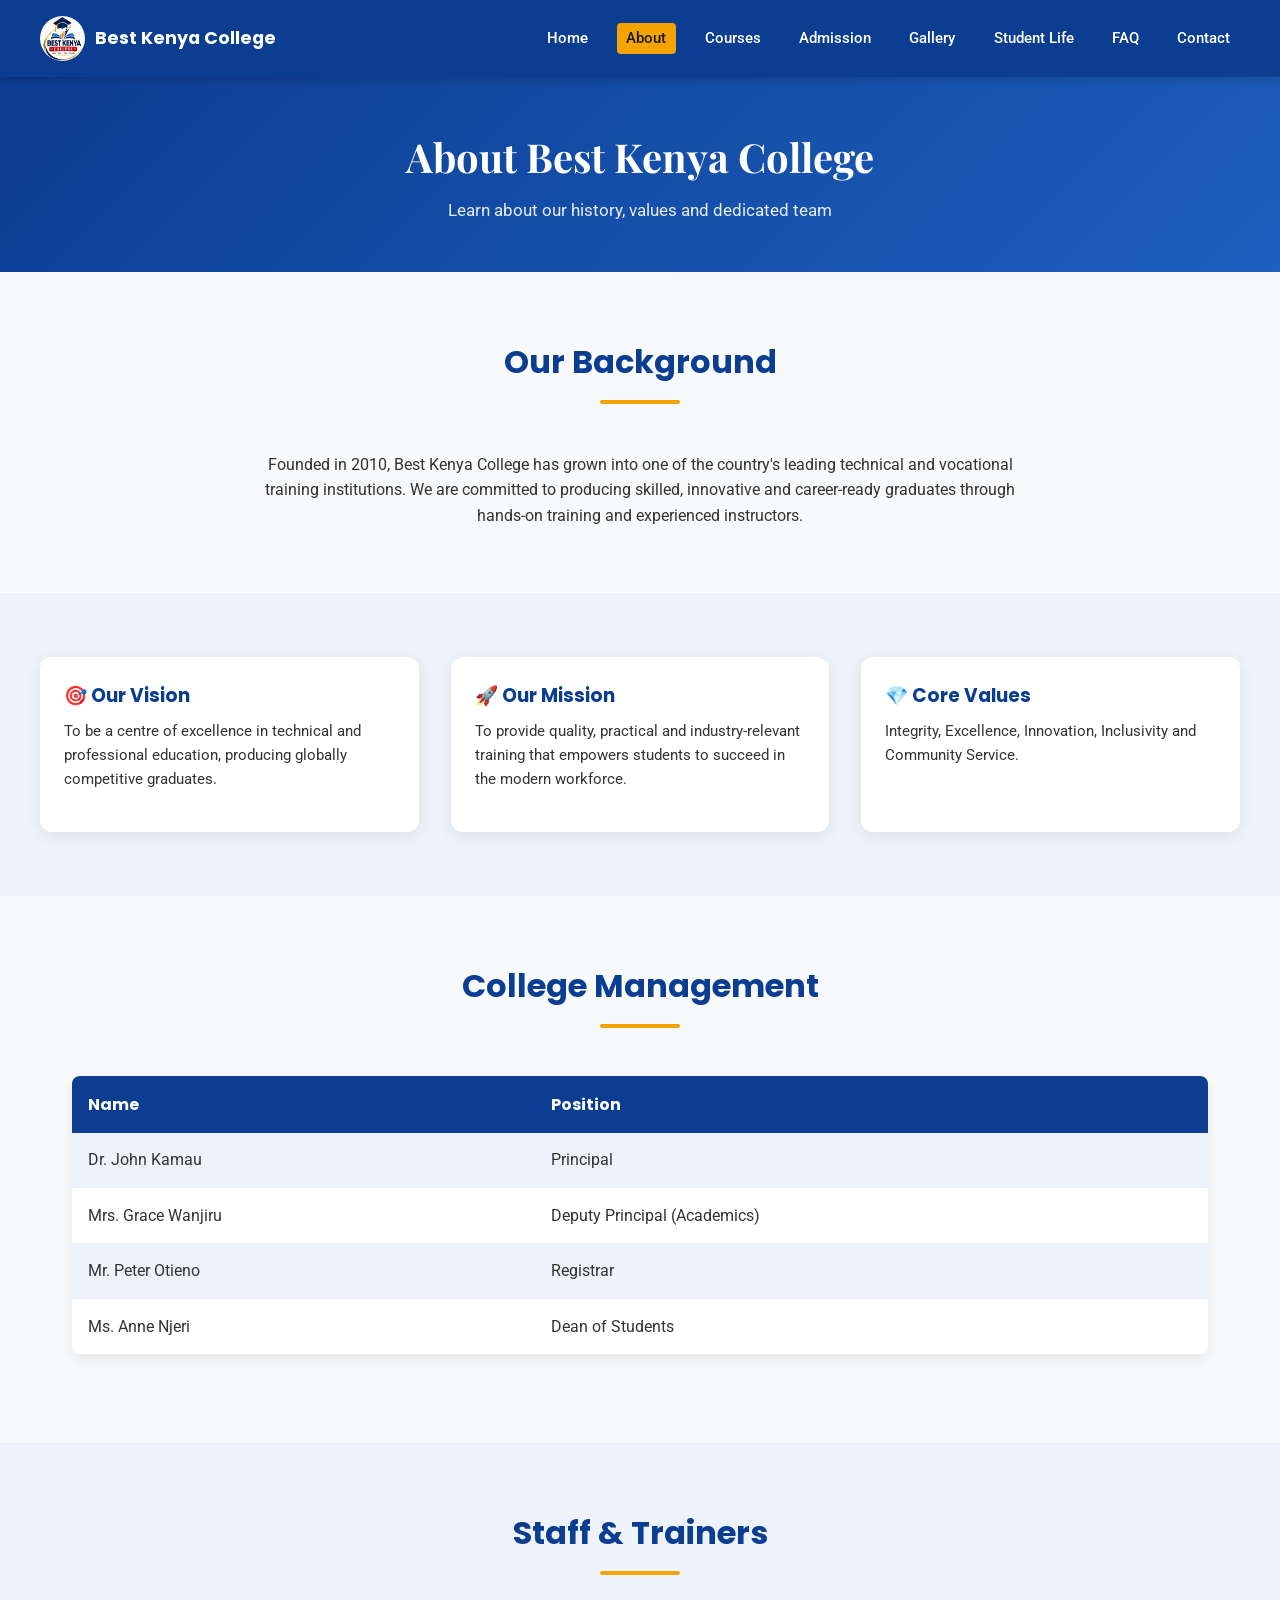
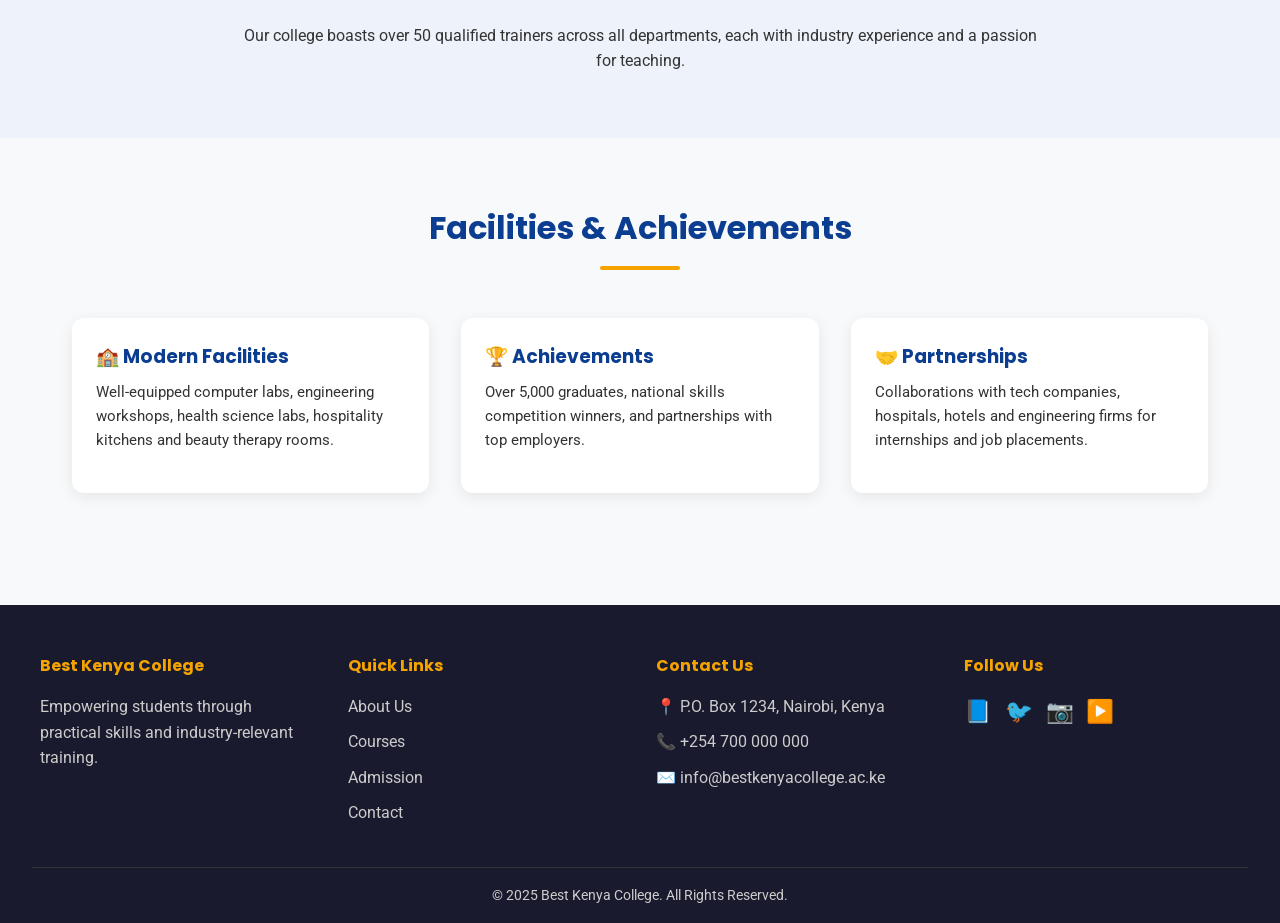
<file: about.html>
<!DOCTYPE html>
<html lang="en">
<head>
<meta charset="UTF-8">
<meta name="viewport" content="width=device-width, initial-scale=1.0">
<title>About Us | Best Kenya College</title>
<link rel="stylesheet" href="css/style.css">
</head>
<body>

<nav class="navbar">
  <div class="nav-container">
    <div class="logo"><img src="images/logo.png" alt="Logo"><span>Best Kenya College</span></div>
    <button class="hamburger">☰</button>
    <ul class="nav-links">
      <li><a href="index.html">Home</a></li>
      <li><a href="about.html" class="active">About</a></li>
      <li><a href="courses.html">Courses</a></li>
      <li><a href="admission.html">Admission</a></li>
      <li><a href="gallery.html">Gallery</a></li>
      <li><a href="student-life.html">Student Life</a></li>
      <li><a href="faq.html">FAQ</a></li>
      <li><a href="contact.html">Contact</a></li>
    </ul>
  </div>
</nav>

<header class="page-header">
  <h1>About Best Kenya College</h1>
  <p>Learn about our history, values and dedicated team</p>
</header>

<section class="section">
  <h2 class="section-title">Our Background</h2>
  <p style="max-width:800px;margin:0 auto;text-align:center;">Founded in 2010, Best Kenya College has grown into one of the country's leading technical and vocational training institutions. We are committed to producing skilled, innovative and career-ready graduates through hands-on training and experienced instructors.</p>
</section>

<section class="section" style="background:#eef3fb;max-width:none;">
  <div class="grid" style="max-width:1200px;margin:0 auto;">
    <div class="card"><div class="card-body"><h3>🎯 Our Vision</h3><p>To be a centre of excellence in technical and professional education, producing globally competitive graduates.</p></div></div>
    <div class="card"><div class="card-body"><h3>🚀 Our Mission</h3><p>To provide quality, practical and industry-relevant training that empowers students to succeed in the modern workforce.</p></div></div>
    <div class="card"><div class="card-body"><h3>💎 Core Values</h3><p>Integrity, Excellence, Innovation, Inclusivity and Community Service.</p></div></div>
  </div>
</section>

<section class="section">
  <h2 class="section-title">College Management</h2>
  <table>
    <tr><th>Name</th><th>Position</th></tr>
    <tr><td>Dr. John Kamau</td><td>Principal</td></tr>
    <tr><td>Mrs. Grace Wanjiru</td><td>Deputy Principal (Academics)</td></tr>
    <tr><td>Mr. Peter Otieno</td><td>Registrar</td></tr>
    <tr><td>Ms. Anne Njeri</td><td>Dean of Students</td></tr>
  </table>
</section>

<section class="section" style="background:#eef3fb;max-width:none;">
  <div style="max-width:1200px;margin:0 auto;">
    <h2 class="section-title">Staff & Trainers</h2>
    <p style="text-align:center;max-width:800px;margin:0 auto;">Our college boasts over 50 qualified trainers across all departments, each with industry experience and a passion for teaching.</p>
  </div>
</section>

<section class="section">
  <h2 class="section-title">Facilities & Achievements</h2>
  <div class="grid">
    <div class="card"><div class="card-body"><h3>🏫 Modern Facilities</h3><p>Well-equipped computer labs, engineering workshops, health science labs, hospitality kitchens and beauty therapy rooms.</p></div></div>
    <div class="card"><div class="card-body"><h3>🏆 Achievements</h3><p>Over 5,000 graduates, national skills competition winners, and partnerships with top employers.</p></div></div>
    <div class="card"><div class="card-body"><h3>🤝 Partnerships</h3><p>Collaborations with tech companies, hospitals, hotels and engineering firms for internships and job placements.</p></div></div>
  </div>
</section>

<footer>
  <div class="footer-grid">
    <div><h4>Best Kenya College</h4><p>Empowering students through practical skills and industry-relevant training.</p></div>
    <div><h4>Quick Links</h4><ul><li><a href="about.html">About Us</a></li><li><a href="courses.html">Courses</a></li><li><a href="admission.html">Admission</a></li><li><a href="contact.html">Contact</a></li></ul></div>
    <div><h4>Contact Us</h4><ul><li>📍 P.O. Box 1234, Nairobi, Kenya</li><li>📞 +254 700 000 000</li><li>✉️ info@bestkenyacollege.ac.ke</li></ul></div>
    <div><h4>Follow Us</h4><div class="social-links"><a href="https://facebook.com" target="_blank">📘</a><a href="https://twitter.com" target="_blank">🐦</a><a href="https://instagram.com" target="_blank">📷</a><a href="https://youtube.com" target="_blank">▶️</a></div></div>
  </div>
  <div class="footer-bottom">© 2025 Best Kenya College. All Rights Reserved.</div>
</footer>

<button id="backToTop">↑</button>
<script src="js/script.js"></script>
</body>
</html>
</file>
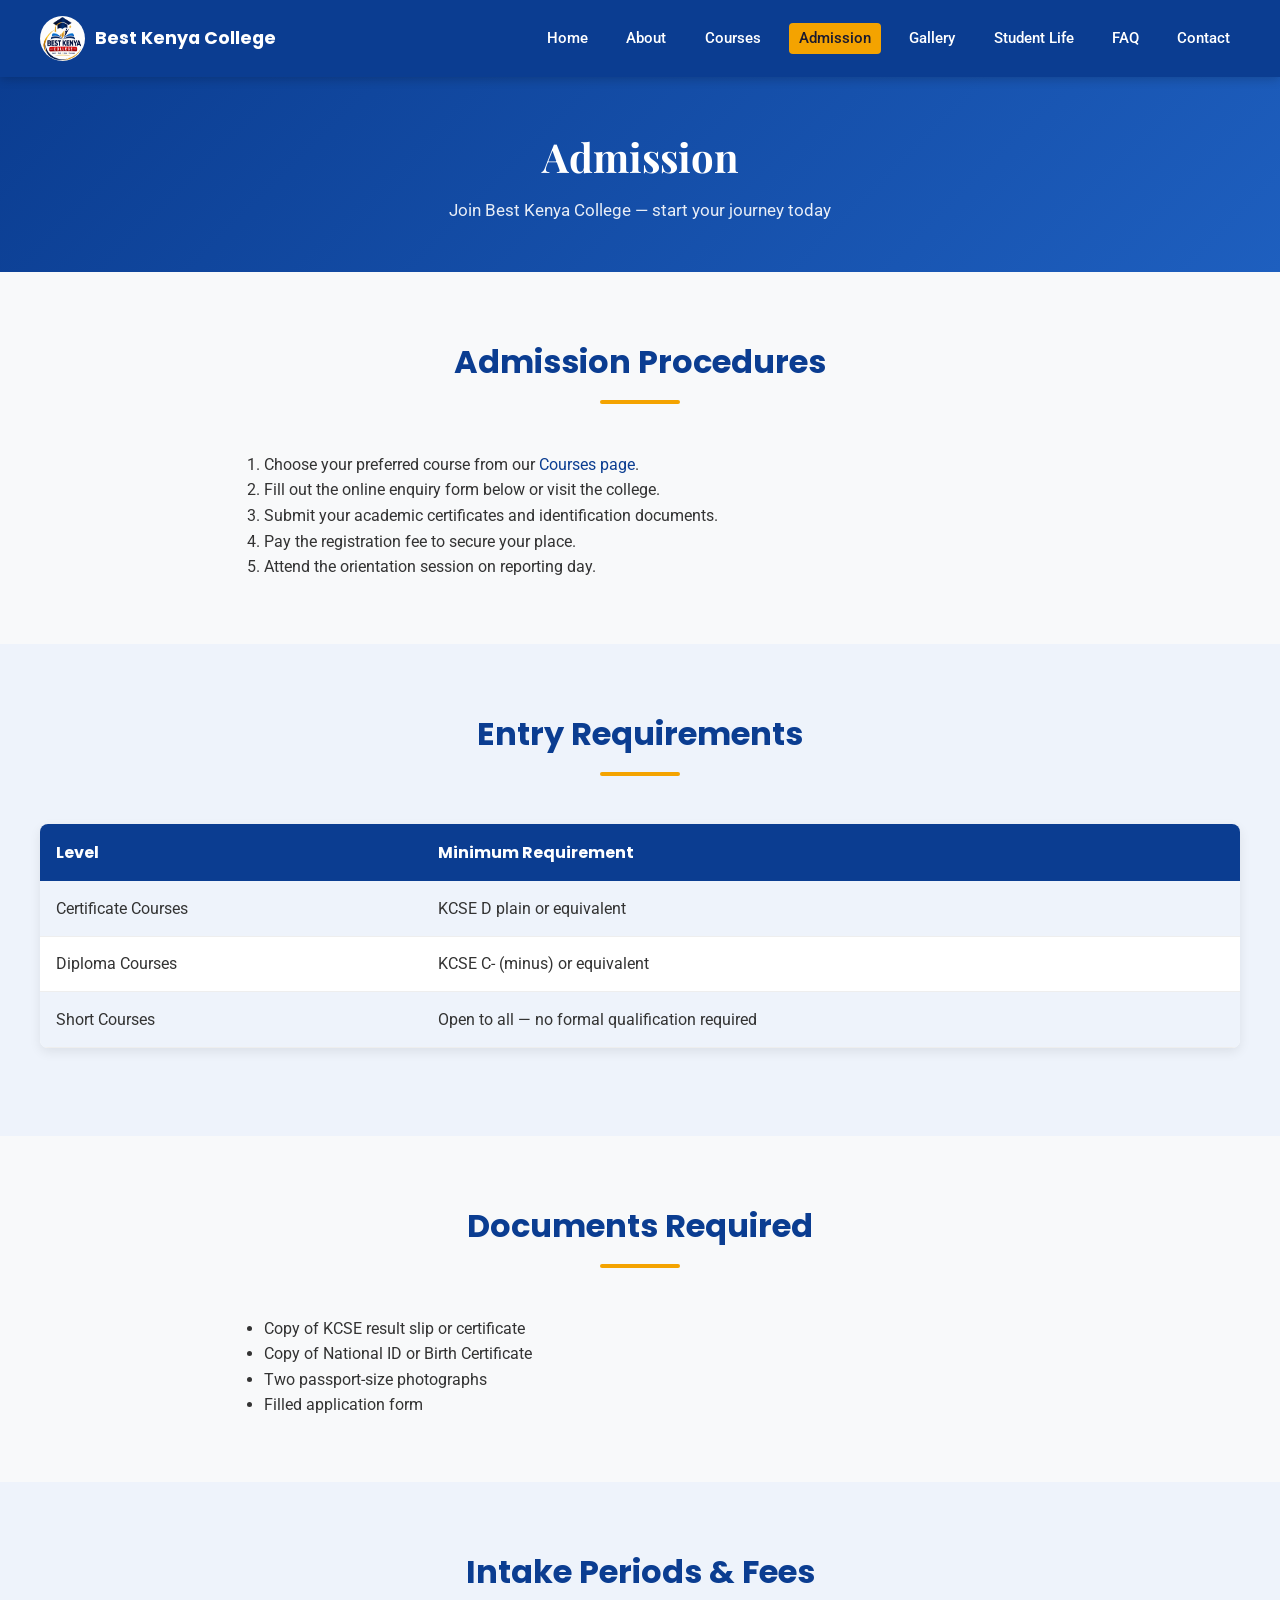
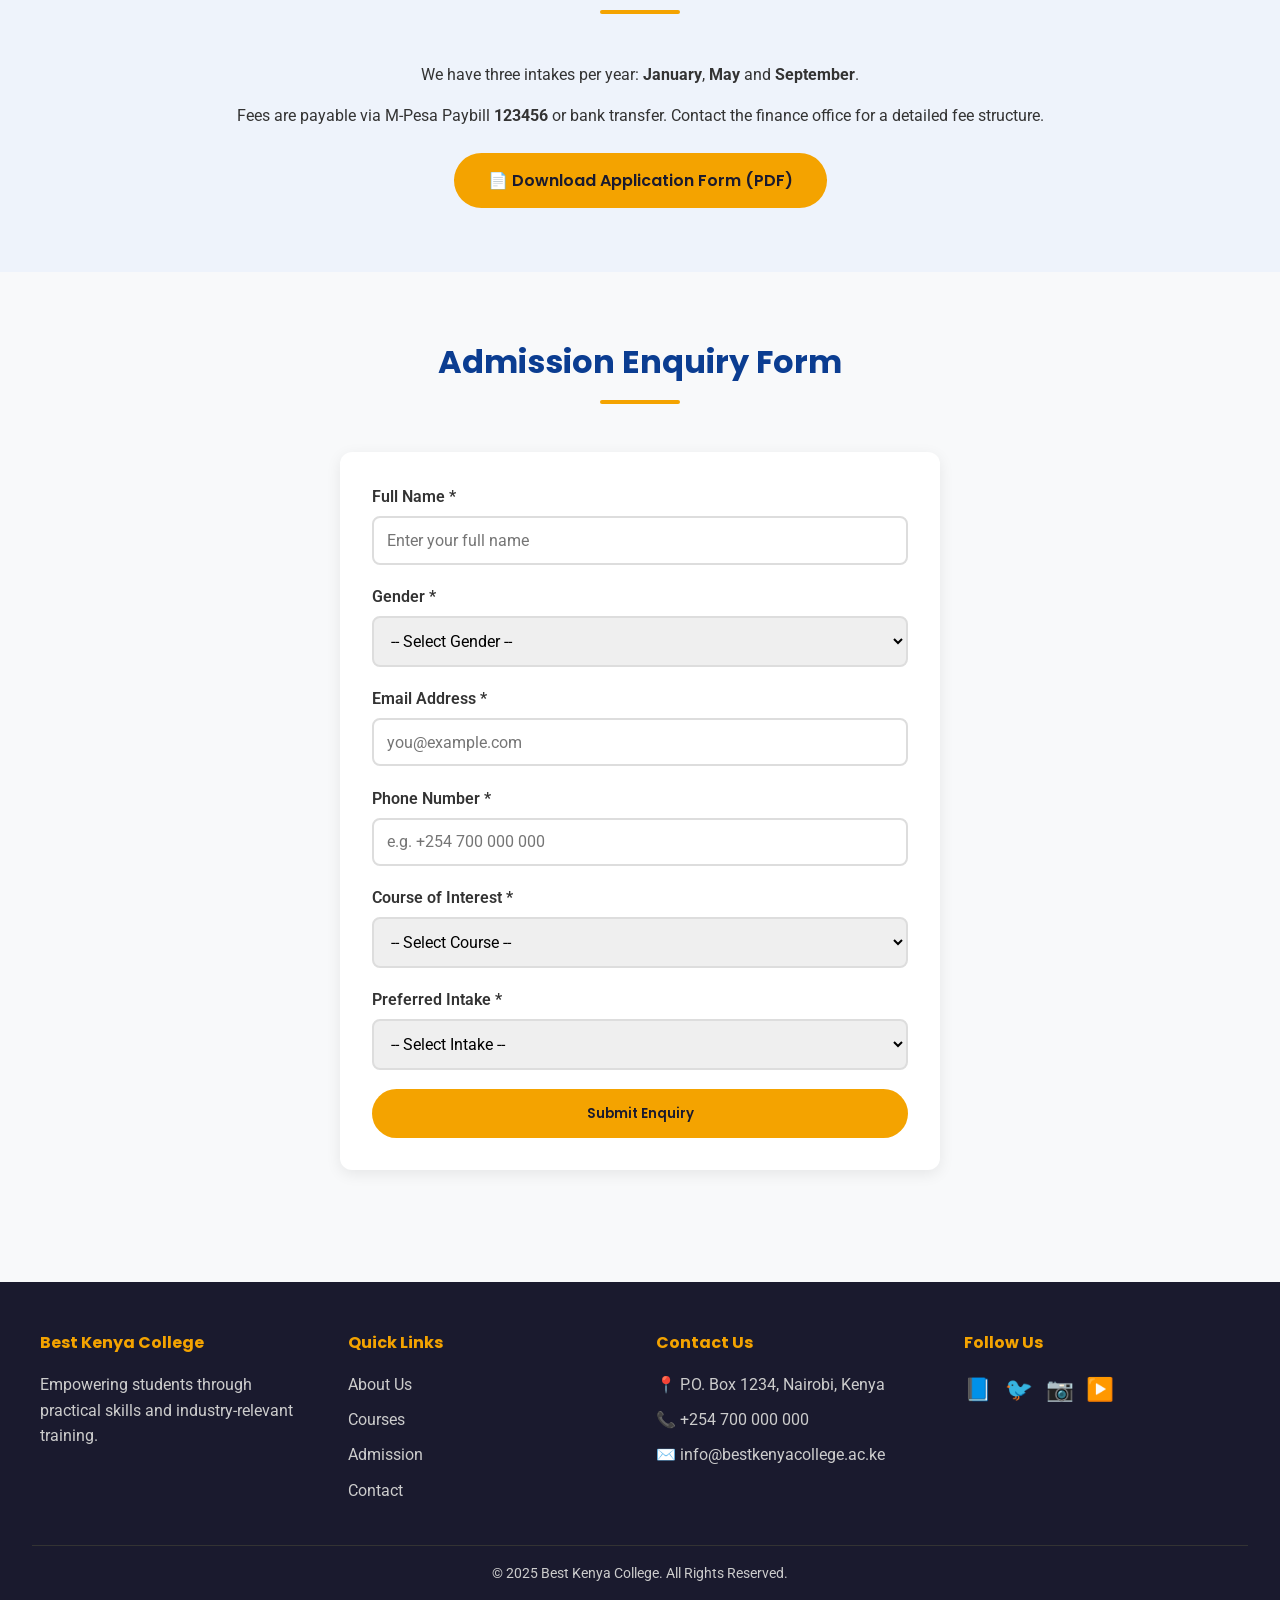
<file: admission.html>
<!DOCTYPE html>
<html lang="en">
<head>
<meta charset="UTF-8">
<meta name="viewport" content="width=device-width, initial-scale=1.0">
<title>Admission | Best Kenya College</title>
<link rel="stylesheet" href="css/style.css">
</head>
<body>

<nav class="navbar">
  <div class="nav-container">
    <div class="logo"><img src="images/logo.png" alt="Logo"><span>Best Kenya College</span></div>
    <button class="hamburger">☰</button>
    <ul class="nav-links">
      <li><a href="index.html">Home</a></li>
      <li><a href="about.html">About</a></li>
      <li><a href="courses.html">Courses</a></li>
      <li><a href="admission.html" class="active">Admission</a></li>
      <li><a href="gallery.html">Gallery</a></li>
      <li><a href="student-life.html">Student Life</a></li>
      <li><a href="faq.html">FAQ</a></li>
      <li><a href="contact.html">Contact</a></li>
    </ul>
  </div>
</nav>

<header class="page-header">
  <h1>Admission</h1>
  <p>Join Best Kenya College — start your journey today</p>
</header>

<section class="section">
  <h2 class="section-title">Admission Procedures</h2>
  <ol style="max-width:800px;margin:0 auto;padding-left:1.5rem;">
    <li>Choose your preferred course from our <a href="courses.html">Courses page</a>.</li>
    <li>Fill out the online enquiry form below or visit the college.</li>
    <li>Submit your academic certificates and identification documents.</li>
    <li>Pay the registration fee to secure your place.</li>
    <li>Attend the orientation session on reporting day.</li>
  </ol>
</section>

<section class="section" style="background:#eef3fb;max-width:none;">
  <div style="max-width:1200px;margin:0 auto;">
    <h2 class="section-title">Entry Requirements</h2>
    <table>
      <tr><th>Level</th><th>Minimum Requirement</th></tr>
      <tr><td>Certificate Courses</td><td>KCSE D plain or equivalent</td></tr>
      <tr><td>Diploma Courses</td><td>KCSE C- (minus) or equivalent</td></tr>
      <tr><td>Short Courses</td><td>Open to all — no formal qualification required</td></tr>
    </table>
  </div>
</section>

<section class="section">
  <h2 class="section-title">Documents Required</h2>
  <ul style="max-width:800px;margin:0 auto;padding-left:1.5rem;">
    <li>Copy of KCSE result slip or certificate</li>
    <li>Copy of National ID or Birth Certificate</li>
    <li>Two passport-size photographs</li>
    <li>Filled application form</li>
  </ul>
</section>

<section class="section" style="background:#eef3fb;max-width:none;">
  <div style="max-width:1200px;margin:0 auto;">
    <h2 class="section-title">Intake Periods & Fees</h2>
    <p style="text-align:center;">We have three intakes per year: <strong>January</strong>, <strong>May</strong> and <strong>September</strong>.</p>
    <p style="text-align:center;margin-top:1rem;">Fees are payable via M-Pesa Paybill <strong>123456</strong> or bank transfer. Contact the finance office for a detailed fee structure.</p>
    <div style="text-align:center;margin-top:1.5rem;">
      <a href="#" class="btn btn-primary">📄 Download Application Form (PDF)</a>
    </div>
  </div>
</section>

<section class="section">
  <h2 class="section-title">Admission Enquiry Form</h2>
  <div id="admissionMsg"></div>
  <form id="admissionForm" style="max-width:600px;margin:0 auto;background:#fff;padding:2rem;border-radius:12px;box-shadow:0 4px 15px rgba(0,0,0,0.08);">
    <div class="form-group">
      <label for="fullName">Full Name *</label>
      <input type="text" id="fullName" placeholder="Enter your full name">
    </div>
    <div class="form-group">
      <label for="gender">Gender *</label>
      <select id="gender">
        <option value="">-- Select Gender --</option>
        <option value="Male">Male</option>
        <option value="Female">Female</option>
        <option value="Other">Other</option>
      </select>
    </div>
    <div class="form-group">
      <label for="email">Email Address *</label>
      <input type="email" id="email" placeholder="you@example.com">
    </div>
    <div class="form-group">
      <label for="phone">Phone Number *</label>
      <input type="tel" id="phone" placeholder="e.g. +254 700 000 000">
    </div>
    <div class="form-group">
      <label for="course">Course of Interest *</label>
      <select id="course">
        <option value="">-- Select Course --</option>
        <option>ICT Courses</option>
        <option>Health Sciences</option>
        <option>Engineering</option>
        <option>Hospitality</option>
        <option>Barista & Baking</option>
        <option>Cosmetology</option>
      </select>
    </div>
    <div class="form-group">
      <label for="intake">Preferred Intake *</label>
      <select id="intake">
        <option value="">-- Select Intake --</option>
        <option>January 2025</option>
        <option>May 2025</option>
        <option>September 2025</option>
      </select>
    </div>
    <button type="submit" class="btn btn-primary btn-block">Submit Enquiry</button>
  </form>
</section>

<footer>
  <div class="footer-grid">
    <div><h4>Best Kenya College</h4><p>Empowering students through practical skills and industry-relevant training.</p></div>
    <div><h4>Quick Links</h4><ul><li><a href="about.html">About Us</a></li><li><a href="courses.html">Courses</a></li><li><a href="admission.html">Admission</a></li><li><a href="contact.html">Contact</a></li></ul></div>
    <div><h4>Contact Us</h4><ul><li>📍 P.O. Box 1234, Nairobi, Kenya</li><li>📞 +254 700 000 000</li><li>✉️ info@bestkenyacollege.ac.ke</li></ul></div>
    <div><h4>Follow Us</h4><div class="social-links"><a href="https://facebook.com" target="_blank">📘</a><a href="https://twitter.com" target="_blank">🐦</a><a href="https://instagram.com" target="_blank">📷</a><a href="https://youtube.com" target="_blank">▶️</a></div></div>
  </div>
  <div class="footer-bottom">© 2025 Best Kenya College. All Rights Reserved.</div>
</footer>

<button id="backToTop">↑</button>
<script src="js/script.js"></script>
</body>
</html>
</file>
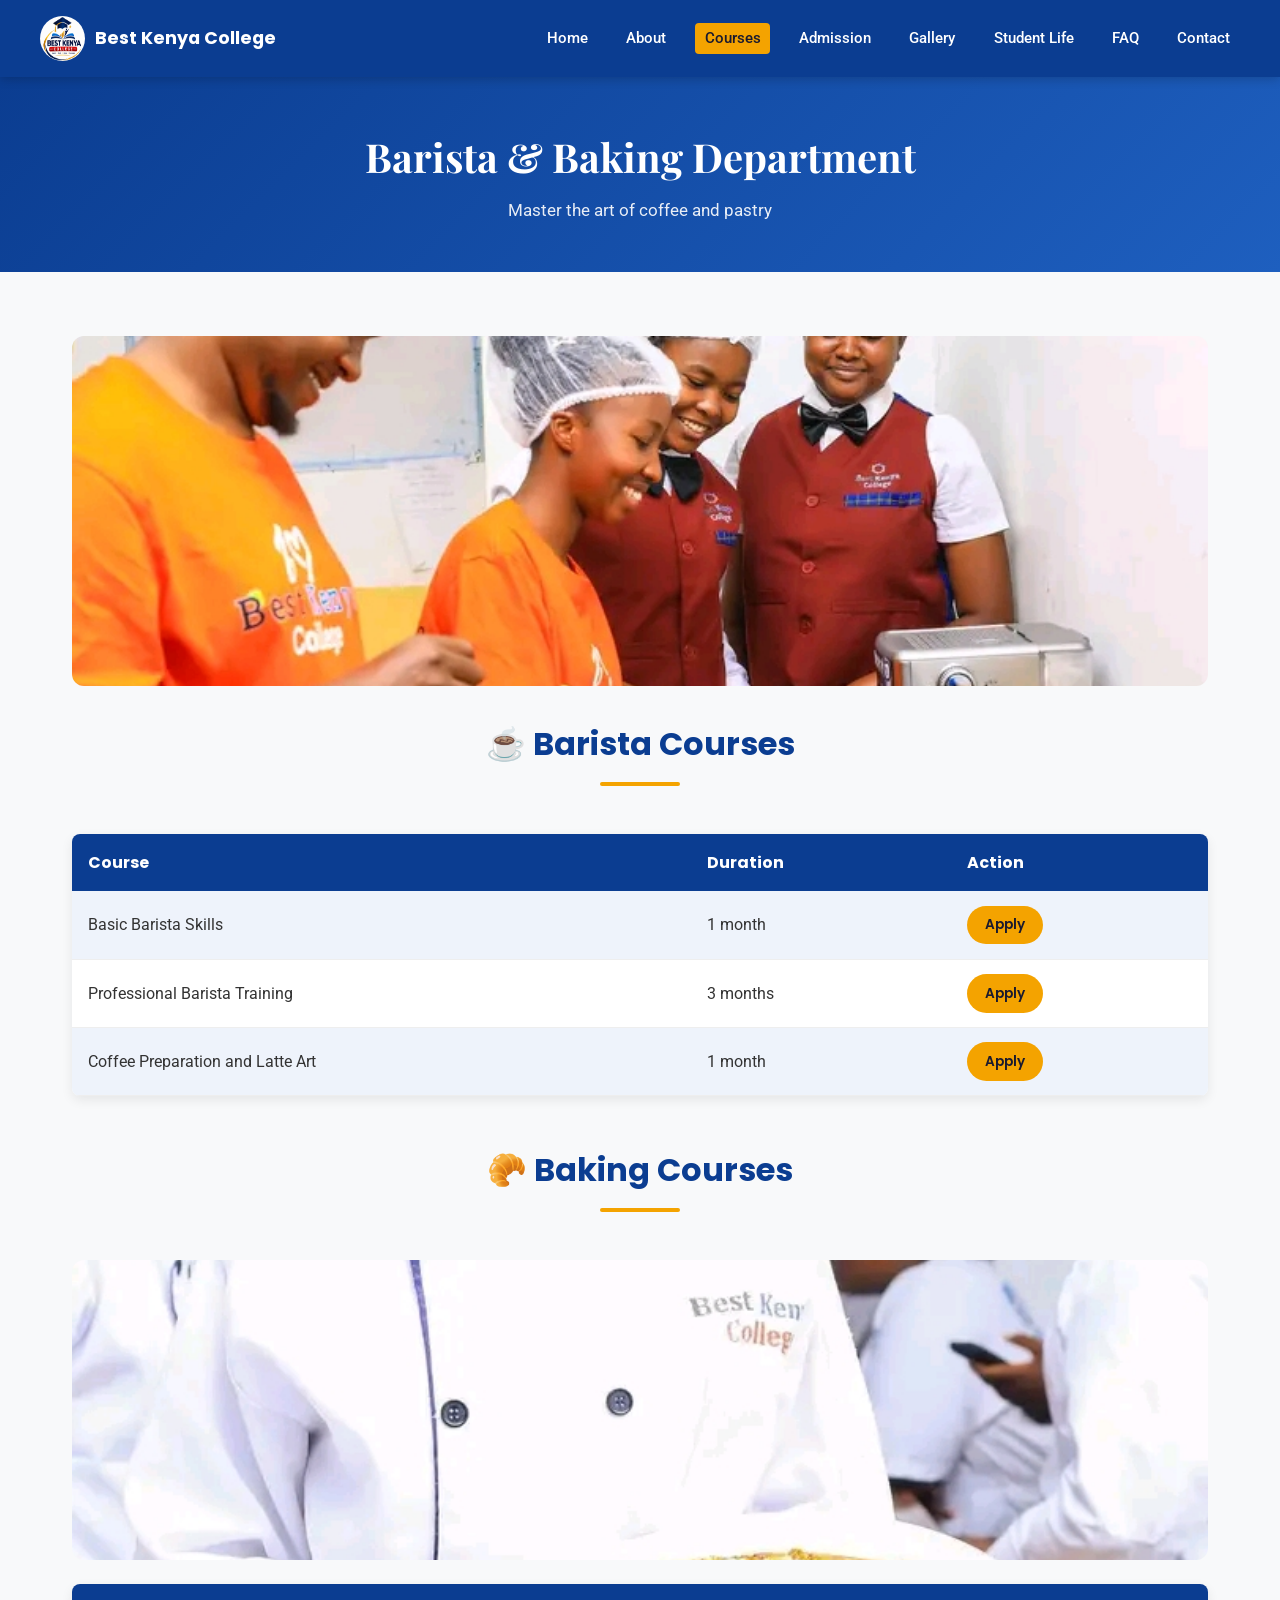
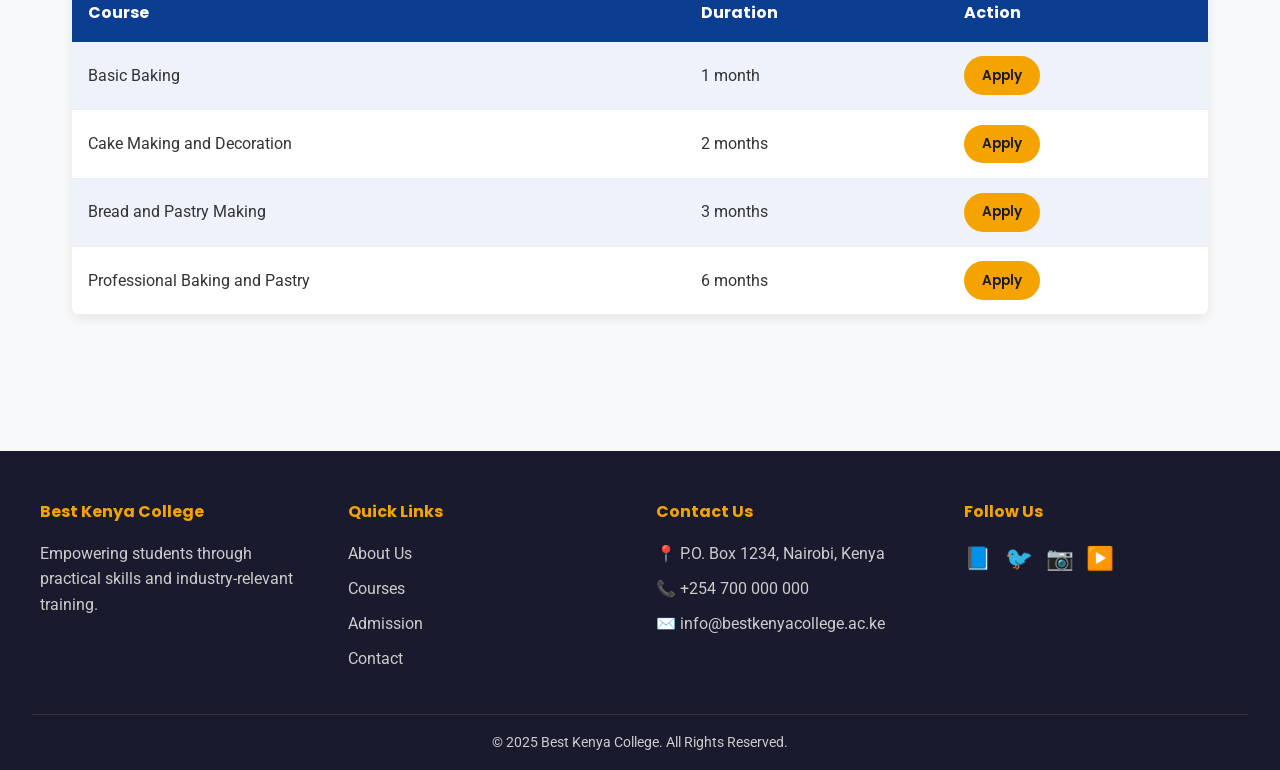
<file: barista.html>
<!DOCTYPE html>
<html lang="en">
<head>
<meta charset="UTF-8">
<meta name="viewport" content="width=device-width, initial-scale=1.0">
<title>Barista & Baking | Best Kenya College</title>
<link rel="stylesheet" href="css/style.css">
</head>
<body>

<nav class="navbar">
  <div class="nav-container">
    <div class="logo"><img src="images/logo.png" alt="Logo"><span>Best Kenya College</span></div>
    <button class="hamburger">☰</button>
    <ul class="nav-links">
      <li><a href="index.html">Home</a></li>
      <li><a href="about.html">About</a></li>
      <li><a href="courses.html" class="active">Courses</a></li>
      <li><a href="admission.html">Admission</a></li>
      <li><a href="gallery.html">Gallery</a></li>
      <li><a href="student-life.html">Student Life</a></li>
      <li><a href="faq.html">FAQ</a></li>
      <li><a href="contact.html">Contact</a></li>
    </ul>
  </div>
</nav>

<header class="page-header">
  <h1>Barista & Baking Department</h1>
  <p>Master the art of coffee and pastry</p>
</header>

<section class="section">
  <img src="images/barista.jpg" alt="Barista" style="width:100%;max-height:350px;object-fit:cover;border-radius:12px;margin-bottom:2rem;">

  <h2 class="section-title">☕ Barista Courses</h2>
  <table>
    <tr><th>Course</th><th>Duration</th><th>Action</th></tr>
    <tr class="course-row"><td>Basic Barista Skills</td><td>1 month</td><td><a href="admission.html" class="btn btn-primary" style="padding:.4rem 1rem;font-size:.85rem;">Apply</a></td></tr>
    <tr class="course-row"><td>Professional Barista Training</td><td>3 months</td><td><a href="admission.html" class="btn btn-primary" style="padding:.4rem 1rem;font-size:.85rem;">Apply</a></td></tr>
    <tr class="course-row"><td>Coffee Preparation and Latte Art</td><td>1 month</td><td><a href="admission.html" class="btn btn-primary" style="padding:.4rem 1rem;font-size:.85rem;">Apply</a></td></tr>
  </table>

  <h2 class="section-title" style="margin-top:3rem;">🥐 Baking Courses</h2>
  <img src="images/baking.jpg" alt="Baking" style="width:100%;max-height:300px;object-fit:cover;border-radius:12px;margin-bottom:1.5rem;">
  <table>
    <tr><th>Course</th><th>Duration</th><th>Action</th></tr>
    <tr class="course-row"><td>Basic Baking</td><td>1 month</td><td><a href="admission.html" class="btn btn-primary" style="padding:.4rem 1rem;font-size:.85rem;">Apply</a></td></tr>
    <tr class="course-row"><td>Cake Making and Decoration</td><td>2 months</td><td><a href="admission.html" class="btn btn-primary" style="padding:.4rem 1rem;font-size:.85rem;">Apply</a></td></tr>
    <tr class="course-row"><td>Bread and Pastry Making</td><td>3 months</td><td><a href="admission.html" class="btn btn-primary" style="padding:.4rem 1rem;font-size:.85rem;">Apply</a></td></tr>
    <tr class="course-row"><td>Professional Baking and Pastry</td><td>6 months</td><td><a href="admission.html" class="btn btn-primary" style="padding:.4rem 1rem;font-size:.85rem;">Apply</a></td></tr>
  </table>
</section>

<footer>
  <div class="footer-grid">
    <div><h4>Best Kenya College</h4><p>Empowering students through practical skills and industry-relevant training.</p></div>
    <div><h4>Quick Links</h4><ul><li><a href="about.html">About Us</a></li><li><a href="courses.html">Courses</a></li><li><a href="admission.html">Admission</a></li><li><a href="contact.html">Contact</a></li></ul></div>
    <div><h4>Contact Us</h4><ul><li>📍 P.O. Box 1234, Nairobi, Kenya</li><li>📞 +254 700 000 000</li><li>✉️ info@bestkenyacollege.ac.ke</li></ul></div>
    <div><h4>Follow Us</h4><div class="social-links"><a href="https://facebook.com" target="_blank">📘</a><a href="https://twitter.com" target="_blank">🐦</a><a href="https://instagram.com" target="_blank">📷</a><a href="https://youtube.com" target="_blank">▶️</a></div></div>
  </div>
  <div class="footer-bottom">© 2025 Best Kenya College. All Rights Reserved.</div>
</footer>

<button id="backToTop">↑</button>
<script src="js/script.js"></script>
</body>
</html>
</file>
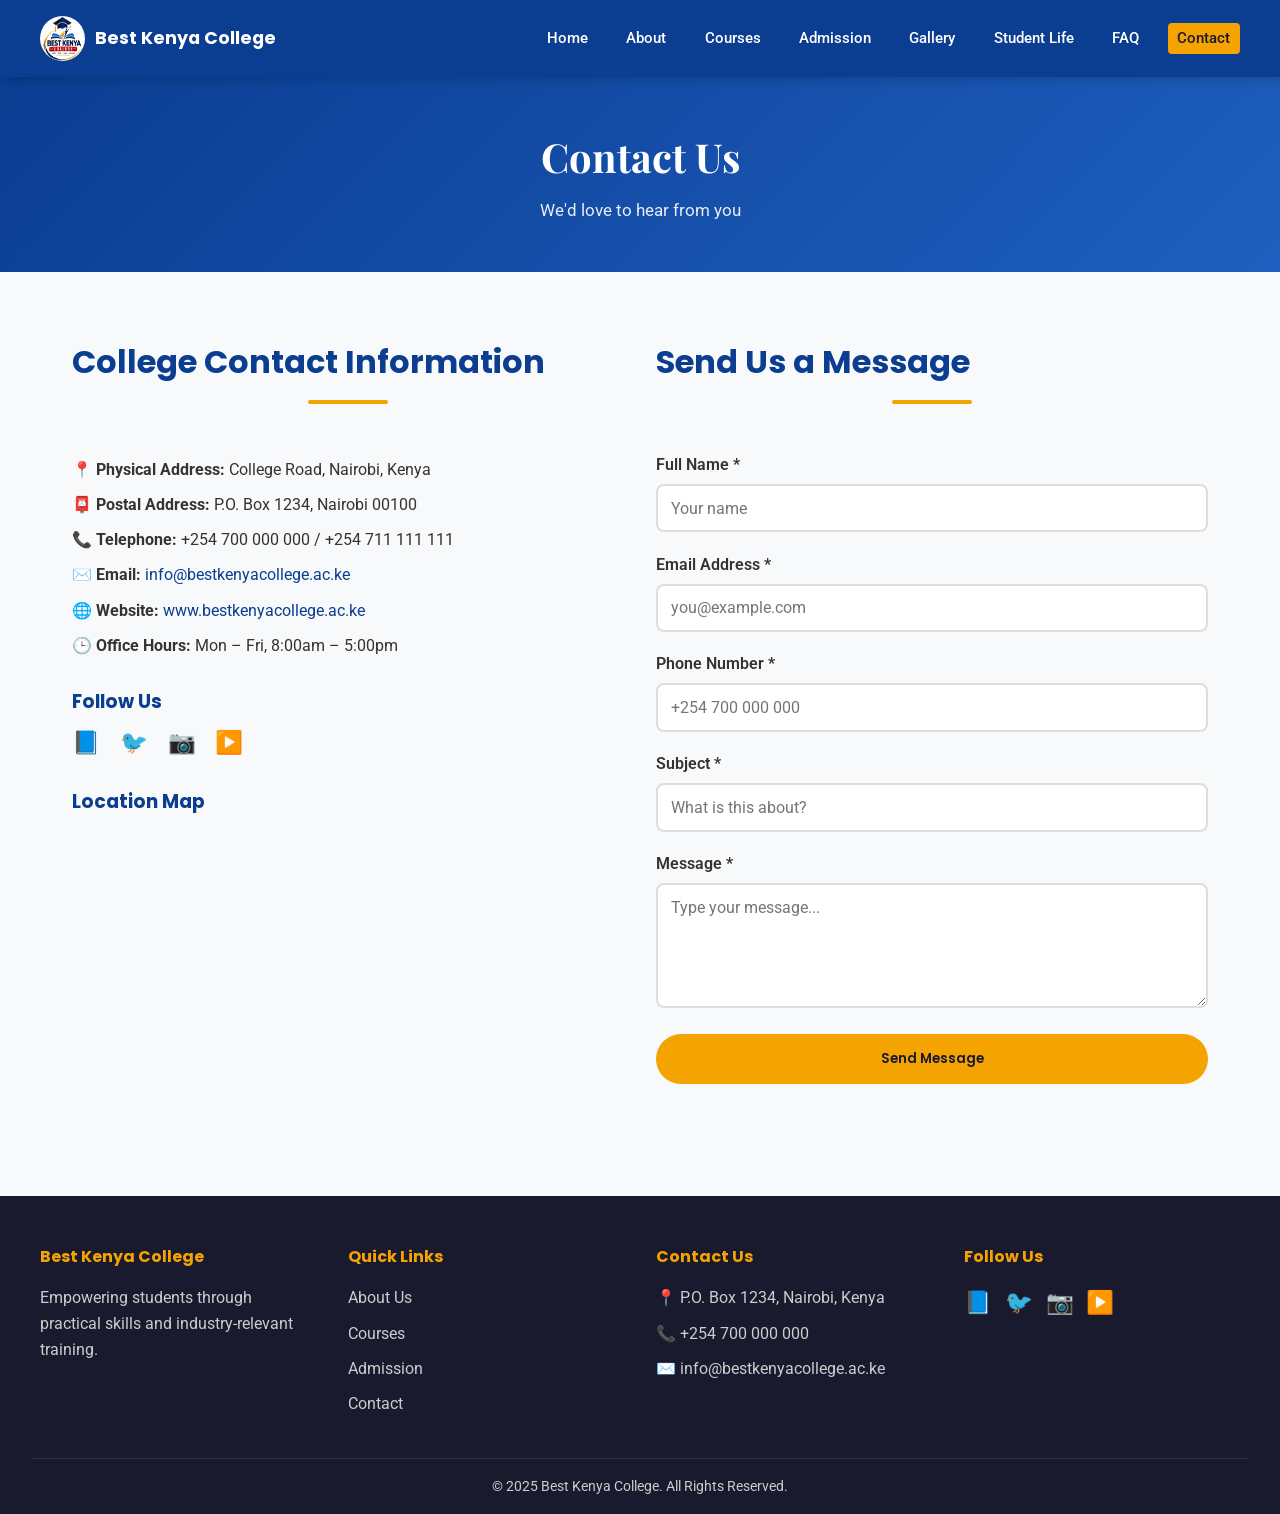
<file: contact.html>
<!DOCTYPE html>
<html lang="en">
<head>
<meta charset="UTF-8">
<meta name="viewport" content="width=device-width, initial-scale=1.0">
<title>Contact Us | Best Kenya College</title>
<link rel="stylesheet" href="css/style.css">
</head>
<body>

<nav class="navbar">
  <div class="nav-container">
    <div class="logo"><img src="images/logo.png" alt="Logo"><span>Best Kenya College</span></div>
    <button class="hamburger">☰</button>
    <ul class="nav-links">
      <li><a href="index.html">Home</a></li>
      <li><a href="about.html">About</a></li>
      <li><a href="courses.html">Courses</a></li>
      <li><a href="admission.html">Admission</a></li>
      <li><a href="gallery.html">Gallery</a></li>
      <li><a href="student-life.html">Student Life</a></li>
      <li><a href="faq.html">FAQ</a></li>
      <li><a href="contact.html" class="active">Contact</a></li>
    </ul>
  </div>
</nav>

<header class="page-header">
  <h1>Contact Us</h1>
  <p>We'd love to hear from you</p>
</header>

<section class="section">
  <div class="grid">
    <div>
      <h2 class="section-title" style="text-align:left;">College Contact Information</h2>
      <ul style="list-style:none;line-height:2.2;">
        <li><strong>📍 Physical Address:</strong> College Road, Nairobi, Kenya</li>
        <li><strong>📮 Postal Address:</strong> P.O. Box 1234, Nairobi 00100</li>
        <li><strong>📞 Telephone:</strong> +254 700 000 000 / +254 711 111 111</li>
        <li><strong>✉️ Email:</strong> <a href="mailto:info@bestkenyacollege.ac.ke">info@bestkenyacollege.ac.ke</a></li>
        <li><strong>🌐 Website:</strong> <a href="#">www.bestkenyacollege.ac.ke</a></li>
        <li><strong>🕒 Office Hours:</strong> Mon – Fri, 8:00am – 5:00pm</li>
      </ul>
      <h3 style="margin-top:1.5rem;color:#0b3d91;">Follow Us</h3>
      <div class="social-links" style="font-size:1.8rem;">
        <a href="https://facebook.com" target="_blank">📘</a>
        <a href="https://twitter.com" target="_blank">🐦</a>
        <a href="https://instagram.com" target="_blank">📷</a>
        <a href="https://youtube.com" target="_blank">▶️</a>
      </div>
      <h3 style="margin-top:1.5rem;color:#0b3d91;">Location Map</h3>
      <iframe src="https://www.google.com/maps/embed?pb=!1m18!1m12!1m3!1d7977.5!2d36.8219!3d-1.2921!2m3!1f0!2f0!3f0!3m2!1i1024!2i768!4f13.1!3m3!1m2!1s0x0%3A0x0!2sNairobi!5e0!3m2!1sen!2ske!4v1234567890" width="100%" height="250" style="border:0;border-radius:10px;" allowfullscreen="" loading="lazy"></iframe>
    </div>

    <div>
      <h2 class="section-title" style="text-align:left;">Send Us a Message</h2>
      <div id="contactMsg"></div>
      <form id="contactForm">
        <div class="form-group"><label for="cName">Full Name *</label><input type="text" id="cName" placeholder="Your name"></div>
        <div class="form-group"><label for="cEmail">Email Address *</label><input type="email" id="cEmail" placeholder="you@example.com"></div>
        <div class="form-group"><label for="cPhone">Phone Number *</label><input type="tel" id="cPhone" placeholder="+254 700 000 000"></div>
        <div class="form-group"><label for="cSubject">Subject *</label><input type="text" id="cSubject" placeholder="What is this about?"></div>
        <div class="form-group"><label for="cMessage">Message *</label><textarea id="cMessage" rows="5" placeholder="Type your message..."></textarea></div>
        <button type="submit" class="btn btn-primary btn-block">Send Message</button>
      </form>
    </div>
  </div>
</section>

<footer>
  <div class="footer-grid">
    <div><h4>Best Kenya College</h4><p>Empowering students through practical skills and industry-relevant training.</p></div>
    <div><h4>Quick Links</h4><ul><li><a href="about.html">About Us</a></li><li><a href="courses.html">Courses</a></li><li><a href="admission.html">Admission</a></li><li><a href="contact.html">Contact</a></li></ul></div>
    <div><h4>Contact Us</h4><ul><li>📍 P.O. Box 1234, Nairobi, Kenya</li><li>📞 +254 700 000 000</li><li>✉️ info@bestkenyacollege.ac.ke</li></ul></div>
    <div><h4>Follow Us</h4><div class="social-links"><a href="https://facebook.com" target="_blank">📘</a><a href="https://twitter.com" target="_blank">🐦</a><a href="https://instagram.com" target="_blank">📷</a><a href="https://youtube.com" target="_blank">▶️</a></div></div>
  </div>
  <div class="footer-bottom">© 2025 Best Kenya College. All Rights Reserved.</div>
</footer>

<button id="backToTop">↑</button>
<script src="js/script.js"></script>
</body>
</html>
</file>
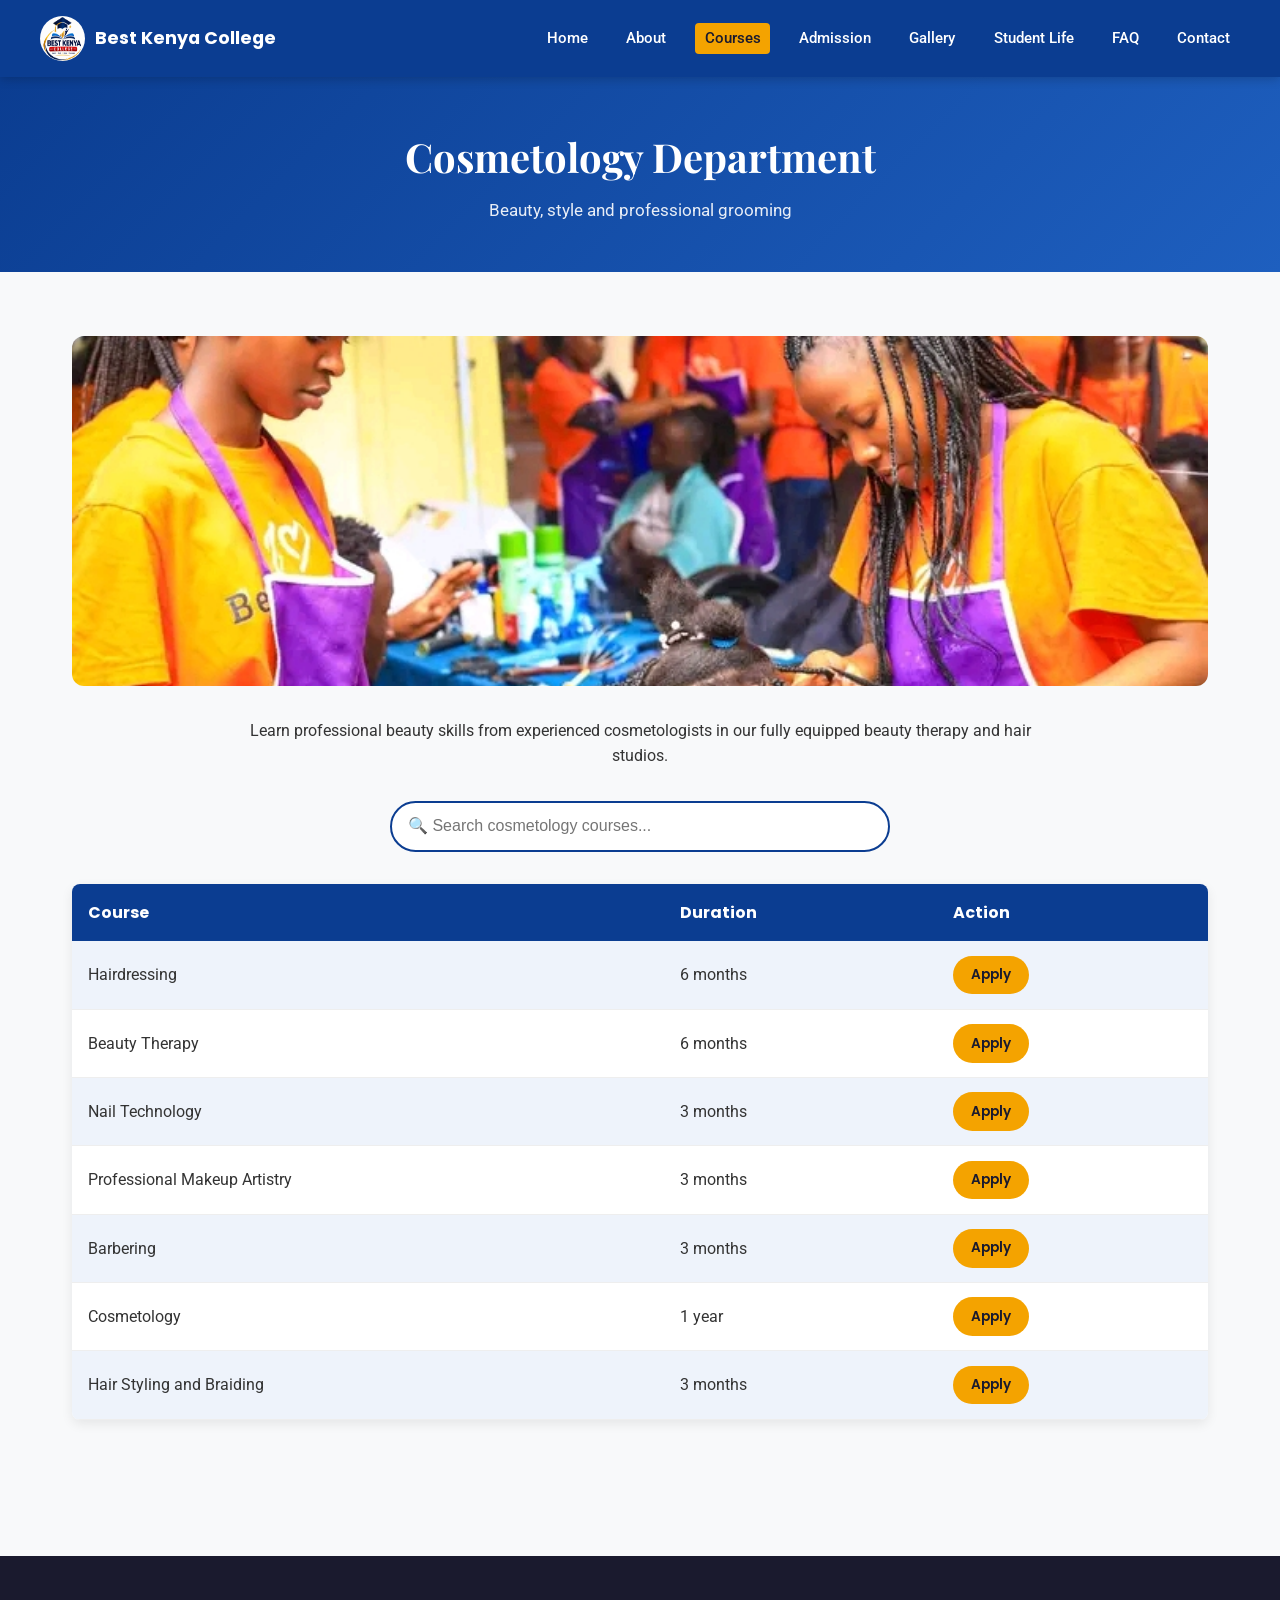
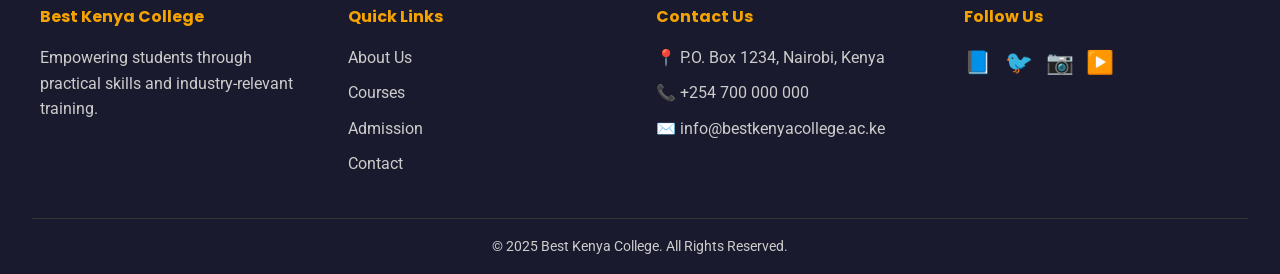
<file: cosmetology.html>
<!DOCTYPE html>
<html lang="en">
<head>
<meta charset="UTF-8">
<meta name="viewport" content="width=device-width, initial-scale=1.0">
<title>Cosmetology | Best Kenya College</title>
<link rel="stylesheet" href="css/style.css">
</head>
<body>

<nav class="navbar">
  <div class="nav-container">
    <div class="logo"><img src="images/logo.png" alt="Logo"><span>Best Kenya College</span></div>
    <button class="hamburger">☰</button>
    <ul class="nav-links">
      <li><a href="index.html">Home</a></li>
      <li><a href="about.html">About</a></li>
      <li><a href="courses.html" class="active">Courses</a></li>
      <li><a href="admission.html">Admission</a></li>
      <li><a href="gallery.html">Gallery</a></li>
      <li><a href="student-life.html">Student Life</a></li>
      <li><a href="faq.html">FAQ</a></li>
      <li><a href="contact.html">Contact</a></li>
    </ul>
  </div>
</nav>

<header class="page-header">
  <h1>Cosmetology Department</h1>
  <p>Beauty, style and professional grooming</p>
</header>

<section class="section">
  <img src="images/cosmetology.jpg" alt="Cosmetology" style="width:100%;max-height:350px;object-fit:cover;border-radius:12px;margin-bottom:2rem;">
  <p style="max-width:800px;margin:0 auto 2rem;text-align:center;">Learn professional beauty skills from experienced cosmetologists in our fully equipped beauty therapy and hair studios.</p>

  <div class="search-box">
    <input type="text" id="courseSearch" placeholder="🔍 Search cosmetology courses...">
  </div>

  <table>
    <tr><th>Course</th><th>Duration</th><th>Action</th></tr>
    <tr class="course-row"><td>Hairdressing</td><td>6 months</td><td><a href="admission.html" class="btn btn-primary" style="padding:.4rem 1rem;font-size:.85rem;">Apply</a></td></tr>
    <tr class="course-row"><td>Beauty Therapy</td><td>6 months</td><td><a href="admission.html" class="btn btn-primary" style="padding:.4rem 1rem;font-size:.85rem;">Apply</a></td></tr>
    <tr class="course-row"><td>Nail Technology</td><td>3 months</td><td><a href="admission.html" class="btn btn-primary" style="padding:.4rem 1rem;font-size:.85rem;">Apply</a></td></tr>
    <tr class="course-row"><td>Professional Makeup Artistry</td><td>3 months</td><td><a href="admission.html" class="btn btn-primary" style="padding:.4rem 1rem;font-size:.85rem;">Apply</a></td></tr>
    <tr class="course-row"><td>Barbering</td><td>3 months</td><td><a href="admission.html" class="btn btn-primary" style="padding:.4rem 1rem;font-size:.85rem;">Apply</a></td></tr>
    <tr class="course-row"><td>Cosmetology</td><td>1 year</td><td><a href="admission.html" class="btn btn-primary" style="padding:.4rem 1rem;font-size:.85rem;">Apply</a></td></tr>
    <tr class="course-row"><td>Hair Styling and Braiding</td><td>3 months</td><td><a href="admission.html" class="btn btn-primary" style="padding:.4rem 1rem;font-size:.85rem;">Apply</a></td></tr>
  </table>
</section>

<footer>
  <div class="footer-grid">
    <div><h4>Best Kenya College</h4><p>Empowering students through practical skills and industry-relevant training.</p></div>
    <div><h4>Quick Links</h4><ul><li><a href="about.html">About Us</a></li><li><a href="courses.html">Courses</a></li><li><a href="admission.html">Admission</a></li><li><a href="contact.html">Contact</a></li></ul></div>
    <div><h4>Contact Us</h4><ul><li>📍 P.O. Box 1234, Nairobi, Kenya</li><li>📞 +254 700 000 000</li><li>✉️ info@bestkenyacollege.ac.ke</li></ul></div>
    <div><h4>Follow Us</h4><div class="social-links"><a href="https://facebook.com" target="_blank">📘</a><a href="https://twitter.com" target="_blank">🐦</a><a href="https://instagram.com" target="_blank">📷</a><a href="https://youtube.com" target="_blank">▶️</a></div></div>
  </div>
  <div class="footer-bottom">© 2025 Best Kenya College. All Rights Reserved.</div>
</footer>

<button id="backToTop">↑</button>
<script src="js/script.js"></script>
</body>
</html>
</file>
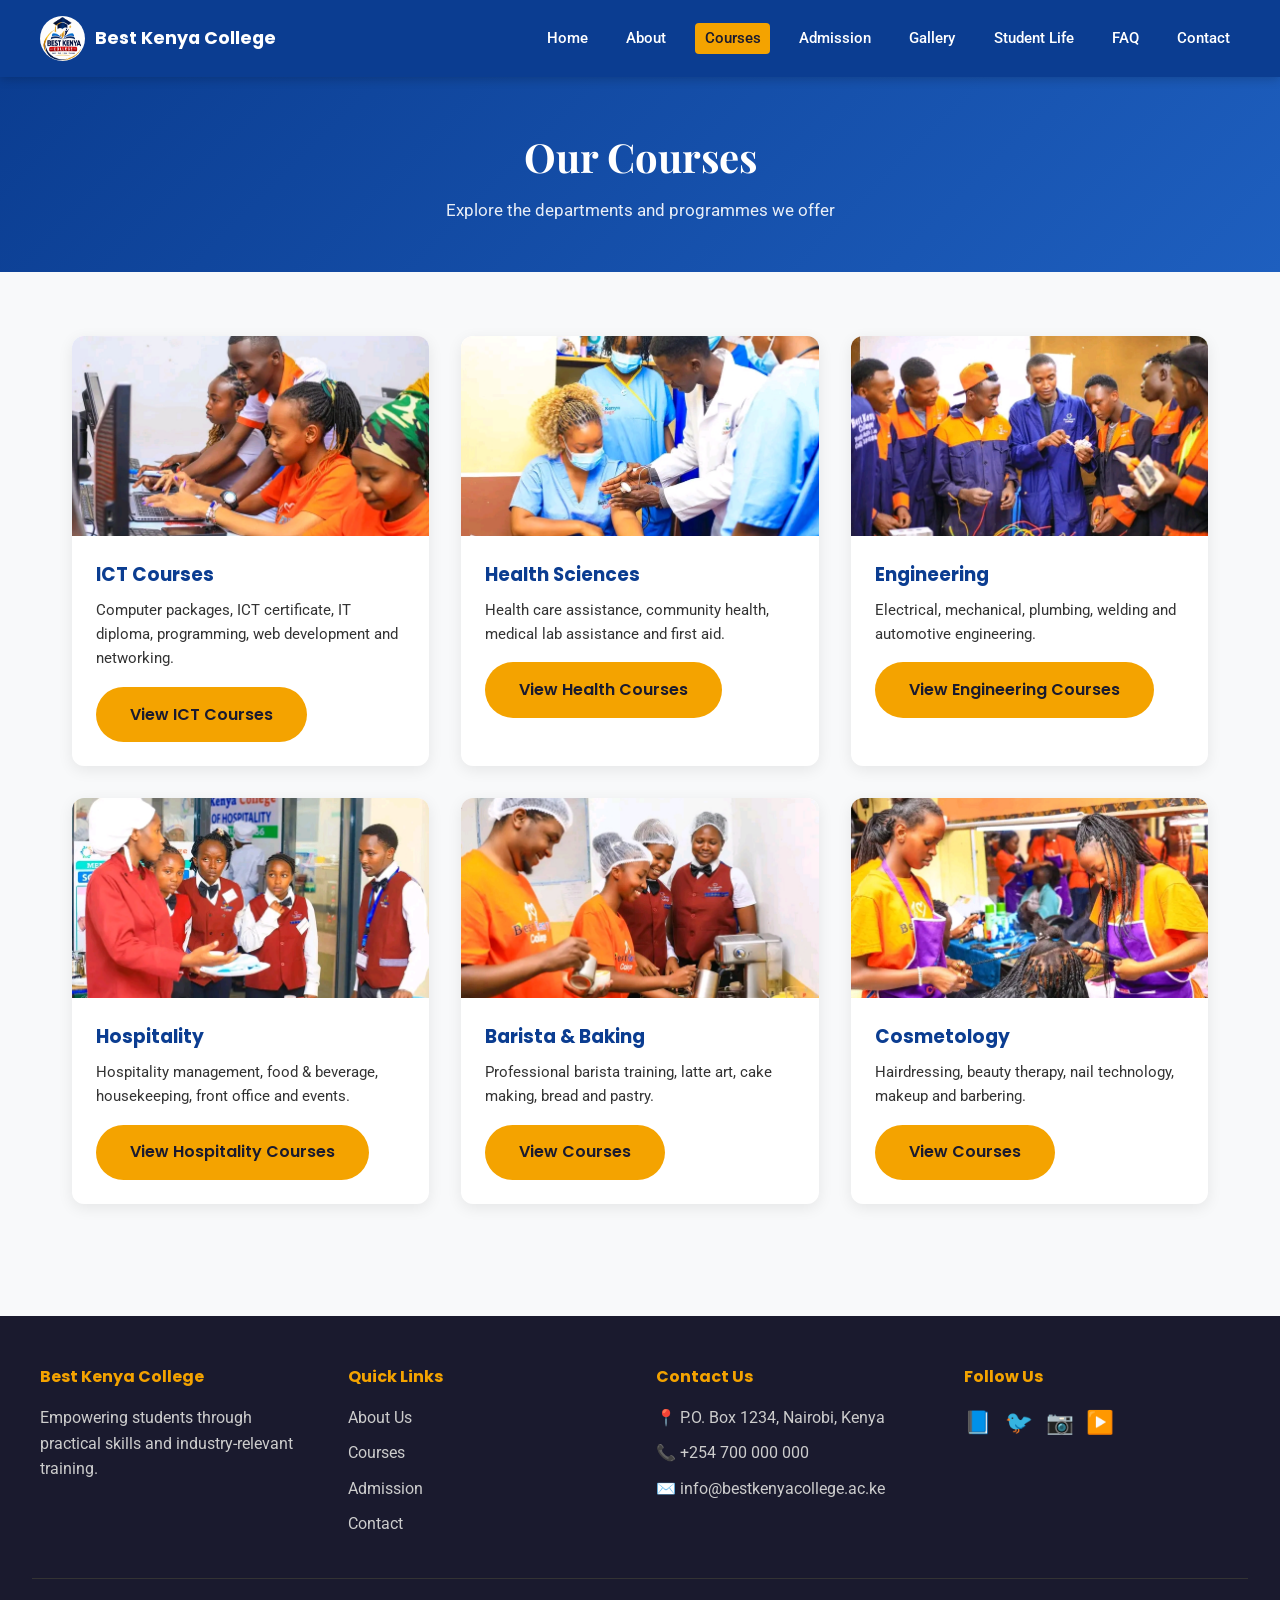
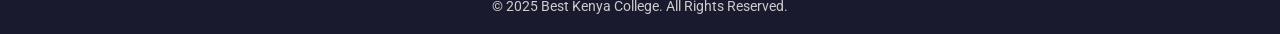
<file: courses.html>
<!DOCTYPE html>
<html lang="en">
<head>
<meta charset="UTF-8">
<meta name="viewport" content="width=device-width, initial-scale=1.0">
<title>Courses | Best Kenya College</title>
<link rel="stylesheet" href="css/style.css">
</head>
<body>

<nav class="navbar">
  <div class="nav-container">
    <div class="logo"><img src="images/logo.png" alt="Logo"><span>Best Kenya College</span></div>
    <button class="hamburger">☰</button>
    <ul class="nav-links">
      <li><a href="index.html">Home</a></li>
      <li><a href="about.html">About</a></li>
      <li><a href="courses.html" class="active">Courses</a></li>
      <li><a href="admission.html">Admission</a></li>
      <li><a href="gallery.html">Gallery</a></li>
      <li><a href="student-life.html">Student Life</a></li>
      <li><a href="faq.html">FAQ</a></li>
      <li><a href="contact.html">Contact</a></li>
    </ul>
  </div>
</nav>

<header class="page-header">
  <h1>Our Courses</h1>
  <p>Explore the departments and programmes we offer</p>
</header>

<section class="section">
  <div class="grid">
    <div class="card">
      <img src="images/ict.jpg" alt="ICT">
      <div class="card-body"><h3>ICT Courses</h3><p>Computer packages, ICT certificate, IT diploma, programming, web development and networking.</p><a href="ict.html" class="btn btn-primary">View ICT Courses</a></div>
    </div>
    <div class="card">
      <img src="images/health.jpg" alt="Health">
      <div class="card-body"><h3>Health Sciences</h3><p>Health care assistance, community health, medical lab assistance and first aid.</p><a href="health.html" class="btn btn-primary">View Health Courses</a></div>
    </div>
    <div class="card">
      <img src="images/engineering.jpg" alt="Engineering">
      <div class="card-body"><h3>Engineering</h3><p>Electrical, mechanical, plumbing, welding and automotive engineering.</p><a href="engineering.html" class="btn btn-primary">View Engineering Courses</a></div>
    </div>
    <div class="card">
      <img src="images/hospitality.jpg" alt="Hospitality">
      <div class="card-body"><h3>Hospitality</h3><p>Hospitality management, food & beverage, housekeeping, front office and events.</p><a href="hospitality.html" class="btn btn-primary">View Hospitality Courses</a></div>
    </div>
    <div class="card">
      <img src="images/barista.jpg" alt="Barista and Baking">
      <div class="card-body"><h3>Barista & Baking</h3><p>Professional barista training, latte art, cake making, bread and pastry.</p><a href="barista.html" class="btn btn-primary">View Courses</a></div>
    </div>
    <div class="card">
      <img src="images/cosmetology.jpg" alt="Cosmetology">
      <div class="card-body"><h3>Cosmetology</h3><p>Hairdressing, beauty therapy, nail technology, makeup and barbering.</p><a href="cosmetology.html" class="btn btn-primary">View Courses</a></div>
    </div>
  </div>
</section>

<footer>
  <div class="footer-grid">
    <div><h4>Best Kenya College</h4><p>Empowering students through practical skills and industry-relevant training.</p></div>
    <div><h4>Quick Links</h4><ul><li><a href="about.html">About Us</a></li><li><a href="courses.html">Courses</a></li><li><a href="admission.html">Admission</a></li><li><a href="contact.html">Contact</a></li></ul></div>
    <div><h4>Contact Us</h4><ul><li>📍 P.O. Box 1234, Nairobi, Kenya</li><li>📞 +254 700 000 000</li><li>✉️ info@bestkenyacollege.ac.ke</li></ul></div>
    <div><h4>Follow Us</h4><div class="social-links"><a href="https://facebook.com" target="_blank">📘</a><a href="https://twitter.com" target="_blank">🐦</a><a href="https://instagram.com" target="_blank">📷</a><a href="https://youtube.com" target="_blank">▶️</a></div></div>
  </div>
  <div class="footer-bottom">© 2025 Best Kenya College. All Rights Reserved.</div>
</footer>

<button id="backToTop">↑</button>
<script src="js/script.js"></script>
</body>
</html>
</file>
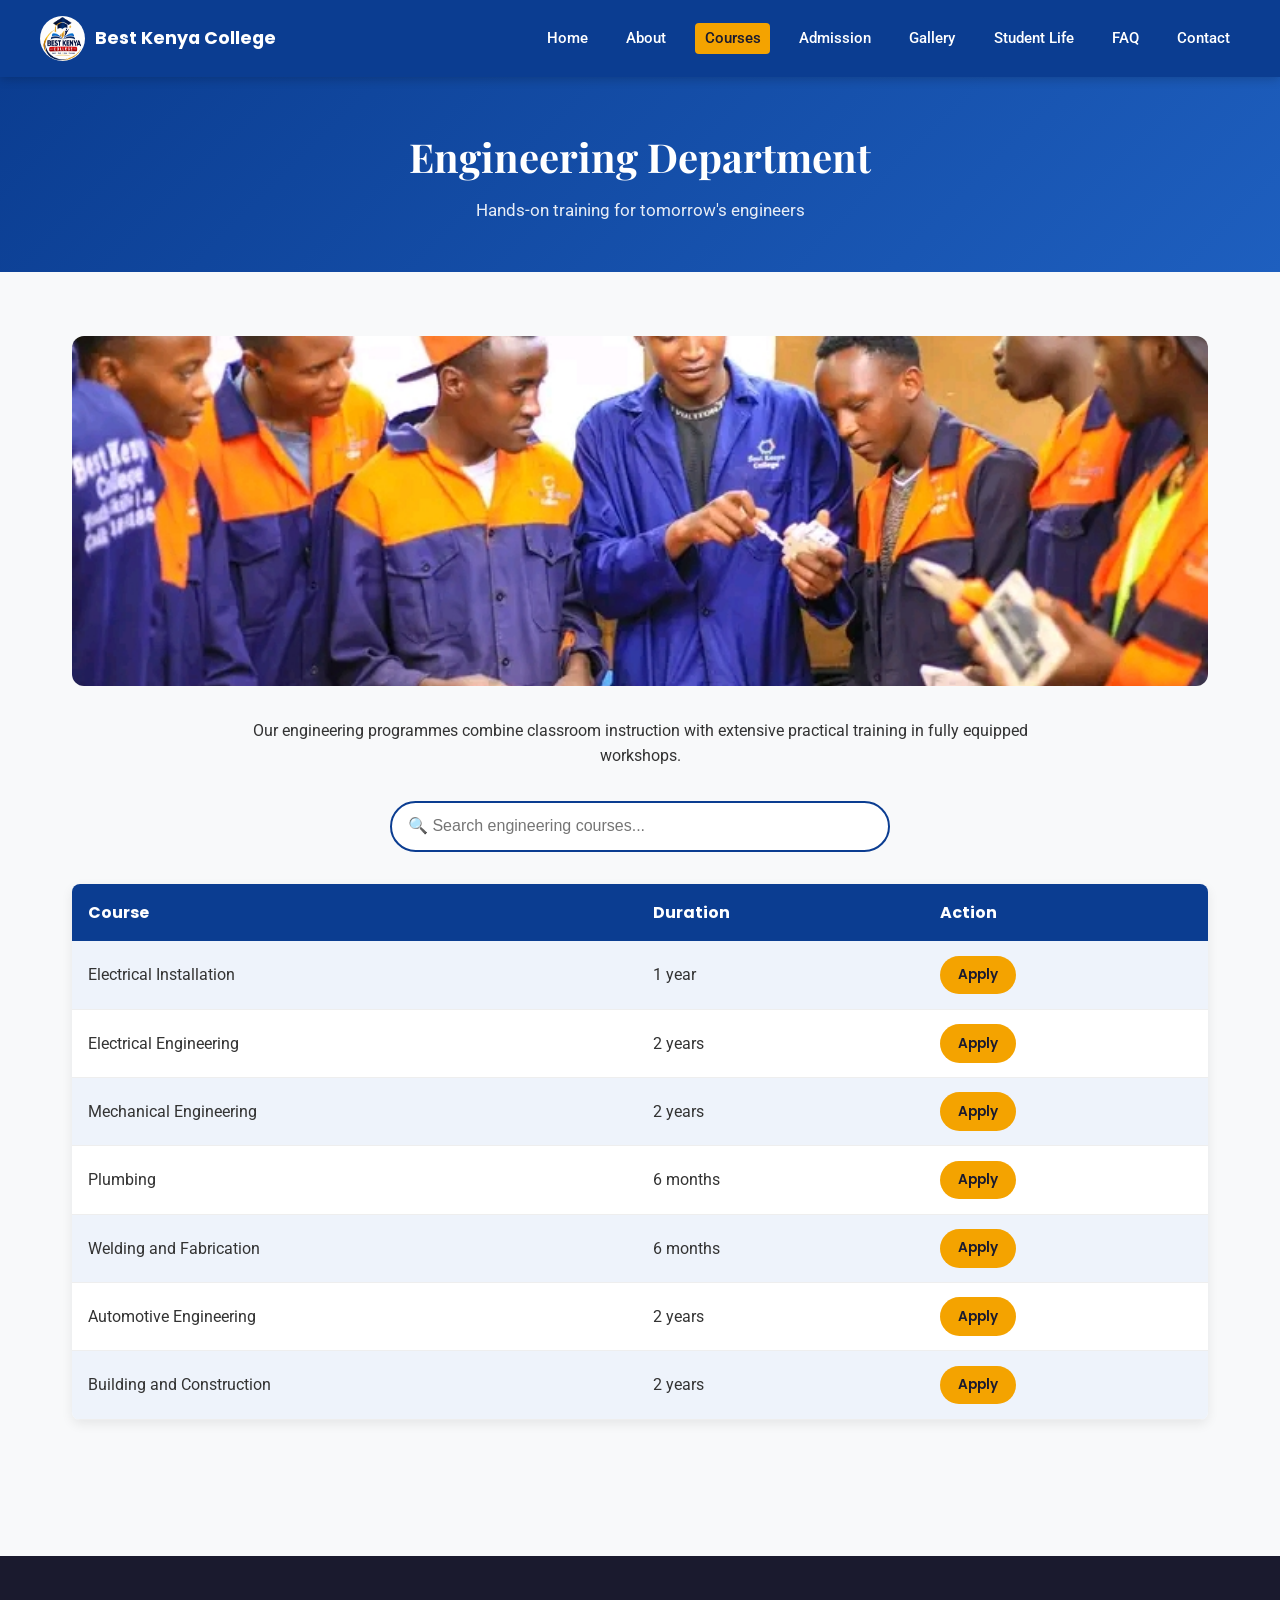
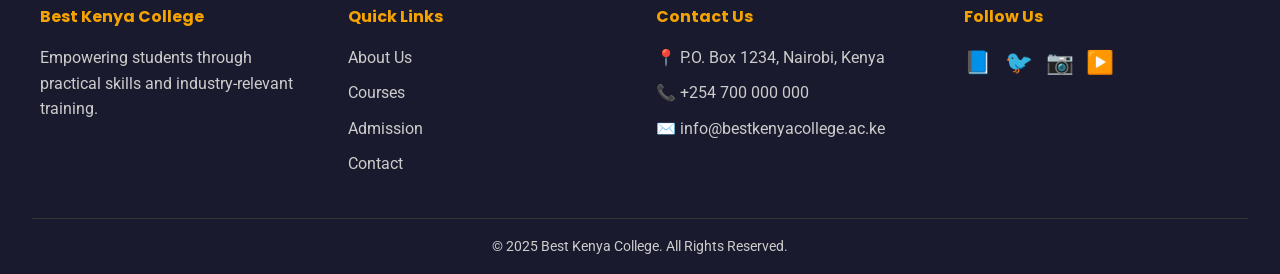
<file: engineering.html>
<!DOCTYPE html>
<html lang="en">
<head>
<meta charset="UTF-8">
<meta name="viewport" content="width=device-width, initial-scale=1.0">
<title>Engineering | Best Kenya College</title>
<link rel="stylesheet" href="css/style.css">
</head>
<body>

<nav class="navbar">
  <div class="nav-container">
    <div class="logo"><img src="images/logo.png" alt="Logo"><span>Best Kenya College</span></div>
    <button class="hamburger">☰</button>
    <ul class="nav-links">
      <li><a href="index.html">Home</a></li>
      <li><a href="about.html">About</a></li>
      <li><a href="courses.html" class="active">Courses</a></li>
      <li><a href="admission.html">Admission</a></li>
      <li><a href="gallery.html">Gallery</a></li>
      <li><a href="student-life.html">Student Life</a></li>
      <li><a href="faq.html">FAQ</a></li>
      <li><a href="contact.html">Contact</a></li>
    </ul>
  </div>
</nav>

<header class="page-header">
  <h1>Engineering Department</h1>
  <p>Hands-on training for tomorrow's engineers</p>
</header>

<section class="section">
  <img src="images/engineering.jpg" alt="Engineering" style="width:100%;max-height:350px;object-fit:cover;border-radius:12px;margin-bottom:2rem;">
  <p style="max-width:800px;margin:0 auto 2rem;text-align:center;">Our engineering programmes combine classroom instruction with extensive practical training in fully equipped workshops.</p>

  <div class="search-box">
    <input type="text" id="courseSearch" placeholder="🔍 Search engineering courses...">
  </div>

  <table>
    <tr><th>Course</th><th>Duration</th><th>Action</th></tr>
    <tr class="course-row"><td>Electrical Installation</td><td>1 year</td><td><a href="admission.html" class="btn btn-primary" style="padding:.4rem 1rem;font-size:.85rem;">Apply</a></td></tr>
    <tr class="course-row"><td>Electrical Engineering</td><td>2 years</td><td><a href="admission.html" class="btn btn-primary" style="padding:.4rem 1rem;font-size:.85rem;">Apply</a></td></tr>
    <tr class="course-row"><td>Mechanical Engineering</td><td>2 years</td><td><a href="admission.html" class="btn btn-primary" style="padding:.4rem 1rem;font-size:.85rem;">Apply</a></td></tr>
    <tr class="course-row"><td>Plumbing</td><td>6 months</td><td><a href="admission.html" class="btn btn-primary" style="padding:.4rem 1rem;font-size:.85rem;">Apply</a></td></tr>
    <tr class="course-row"><td>Welding and Fabrication</td><td>6 months</td><td><a href="admission.html" class="btn btn-primary" style="padding:.4rem 1rem;font-size:.85rem;">Apply</a></td></tr>
    <tr class="course-row"><td>Automotive Engineering</td><td>2 years</td><td><a href="admission.html" class="btn btn-primary" style="padding:.4rem 1rem;font-size:.85rem;">Apply</a></td></tr>
    <tr class="course-row"><td>Building and Construction</td><td>2 years</td><td><a href="admission.html" class="btn btn-primary" style="padding:.4rem 1rem;font-size:.85rem;">Apply</a></td></tr>
  </table>
</section>

<footer>
  <div class="footer-grid">
    <div><h4>Best Kenya College</h4><p>Empowering students through practical skills and industry-relevant training.</p></div>
    <div><h4>Quick Links</h4><ul><li><a href="about.html">About Us</a></li><li><a href="courses.html">Courses</a></li><li><a href="admission.html">Admission</a></li><li><a href="contact.html">Contact</a></li></ul></div>
    <div><h4>Contact Us</h4><ul><li>📍 P.O. Box 1234, Nairobi, Kenya</li><li>📞 +254 700 000 000</li><li>✉️ info@bestkenyacollege.ac.ke</li></ul></div>
    <div><h4>Follow Us</h4><div class="social-links"><a href="https://facebook.com" target="_blank">📘</a><a href="https://twitter.com" target="_blank">🐦</a><a href="https://instagram.com" target="_blank">📷</a><a href="https://youtube.com" target="_blank">▶️</a></div></div>
  </div>
  <div class="footer-bottom">© 2025 Best Kenya College. All Rights Reserved.</div>
</footer>

<button id="backToTop">↑</button>
<script src="js/script.js"></script>
</body>
</html>
</file>
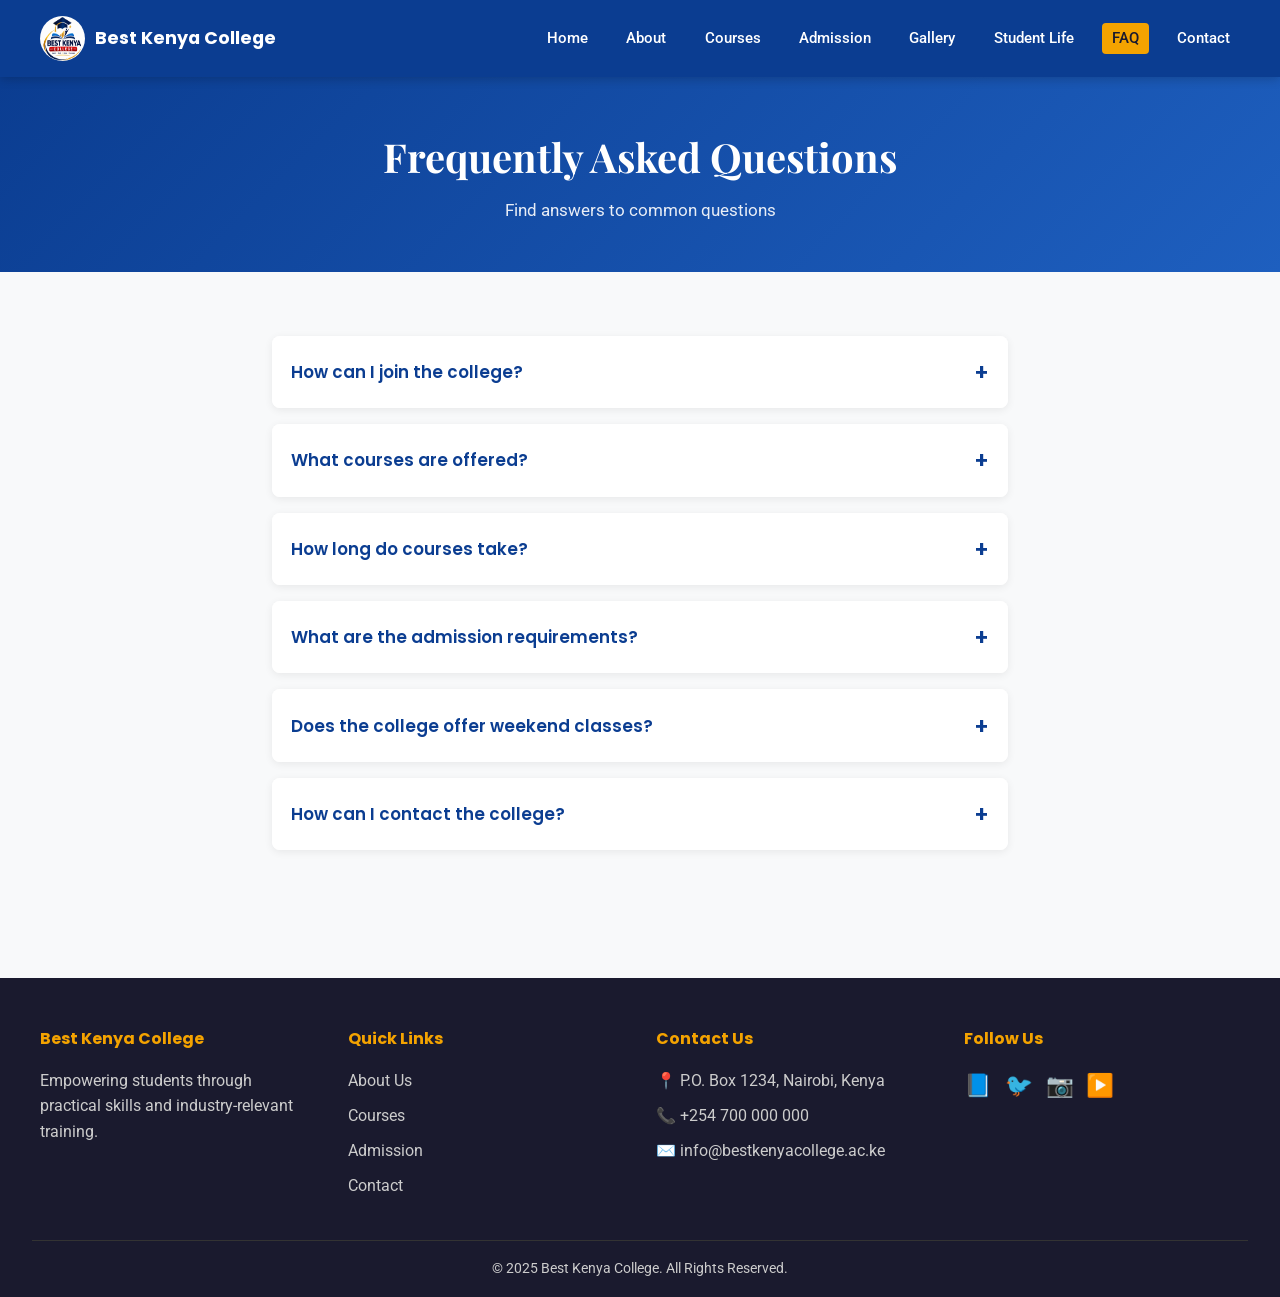
<file: faq.html>
<!DOCTYPE html>
<html lang="en">
<head>
<meta charset="UTF-8">
<meta name="viewport" content="width=device-width, initial-scale=1.0">
<title>FAQ | Best Kenya College</title>
<link rel="stylesheet" href="css/style.css">
</head>
<body>

<nav class="navbar">
  <div class="nav-container">
    <div class="logo"><img src="images/logo.png" alt="Logo"><span>Best Kenya College</span></div>
    <button class="hamburger">☰</button>
    <ul class="nav-links">
      <li><a href="index.html">Home</a></li>
      <li><a href="about.html">About</a></li>
      <li><a href="courses.html">Courses</a></li>
      <li><a href="admission.html">Admission</a></li>
      <li><a href="gallery.html">Gallery</a></li>
      <li><a href="student-life.html">Student Life</a></li>
      <li><a href="faq.html" class="active">FAQ</a></li>
      <li><a href="contact.html">Contact</a></li>
    </ul>
  </div>
</nav>

<header class="page-header">
  <h1>Frequently Asked Questions</h1>
  <p>Find answers to common questions</p>
</header>

<section class="section" style="max-width:800px;">
  <div class="faq-item">
    <button class="faq-question">How can I join the college? <span class="icon">+</span></button>
    <div class="faq-answer"><p>Simply visit our <a href="admission.html">Admission page</a>, fill out the enquiry form, and follow the admission procedures outlined there. You can also visit the college in person.</p></div>
  </div>
  <div class="faq-item">
    <button class="faq-question">What courses are offered? <span class="icon">+</span></button>
    <div class="faq-answer"><p>We offer courses in ICT, Health Sciences, Engineering, Hospitality, Barista & Baking, and Cosmetology. Visit our <a href="courses.html">Courses page</a> for full details.</p></div>
  </div>
  <div class="faq-item">
    <button class="faq-question">How long do courses take? <span class="icon">+</span></button>
    <div class="faq-answer"><p>Course duration varies from 1 month (short courses like First Aid or Basic Barista) to 2 years (Diploma programmes). Each course page lists the exact duration.</p></div>
  </div>
  <div class="faq-item">
    <button class="faq-question">What are the admission requirements? <span class="icon">+</span></button>
    <div class="faq-answer"><p>Requirements vary by course level. Certificate courses require KCSE D plain, Diploma courses require KCSE C- (minus), and short courses are open to all. See the <a href="admission.html">Admission page</a> for details.</p></div>
  </div>
  <div class="faq-item">
    <button class="faq-question">Does the college offer weekend classes? <span class="icon">+</span></button>
    <div class="faq-answer"><p>Yes! We offer flexible weekend and evening classes for select courses, ideal for working professionals. Contact us for the current list of weekend programmes.</p></div>
  </div>
  <div class="faq-item">
    <button class="faq-question">How can I contact the college? <span class="icon">+</span></button>
    <div class="faq-answer"><p>You can reach us via phone at +254 700 000 000, email at info@bestkenyacollege.ac.ke, or through our <a href="contact.html">Contact page</a>. We're open Monday–Friday, 8am–5pm.</p></div>
  </div>
</section>

<footer>
  <div class="footer-grid">
    <div><h4>Best Kenya College</h4><p>Empowering students through practical skills and industry-relevant training.</p></div>
    <div><h4>Quick Links</h4><ul><li><a href="about.html">About Us</a></li><li><a href="courses.html">Courses</a></li><li><a href="admission.html">Admission</a></li><li><a href="contact.html">Contact</a></li></ul></div>
    <div><h4>Contact Us</h4><ul><li>📍 P.O. Box 1234, Nairobi, Kenya</li><li>📞 +254 700 000 000</li><li>✉️ info@bestkenyacollege.ac.ke</li></ul></div>
    <div><h4>Follow Us</h4><div class="social-links"><a href="https://facebook.com" target="_blank">📘</a><a href="https://twitter.com" target="_blank">🐦</a><a href="https://instagram.com" target="_blank">📷</a><a href="https://youtube.com" target="_blank">▶️</a></div></div>
  </div>
  <div class="footer-bottom">© 2025 Best Kenya College. All Rights Reserved.</div>
</footer>

<button id="backToTop">↑</button>
<script src="js/script.js"></script>
</body>
</html>
</file>
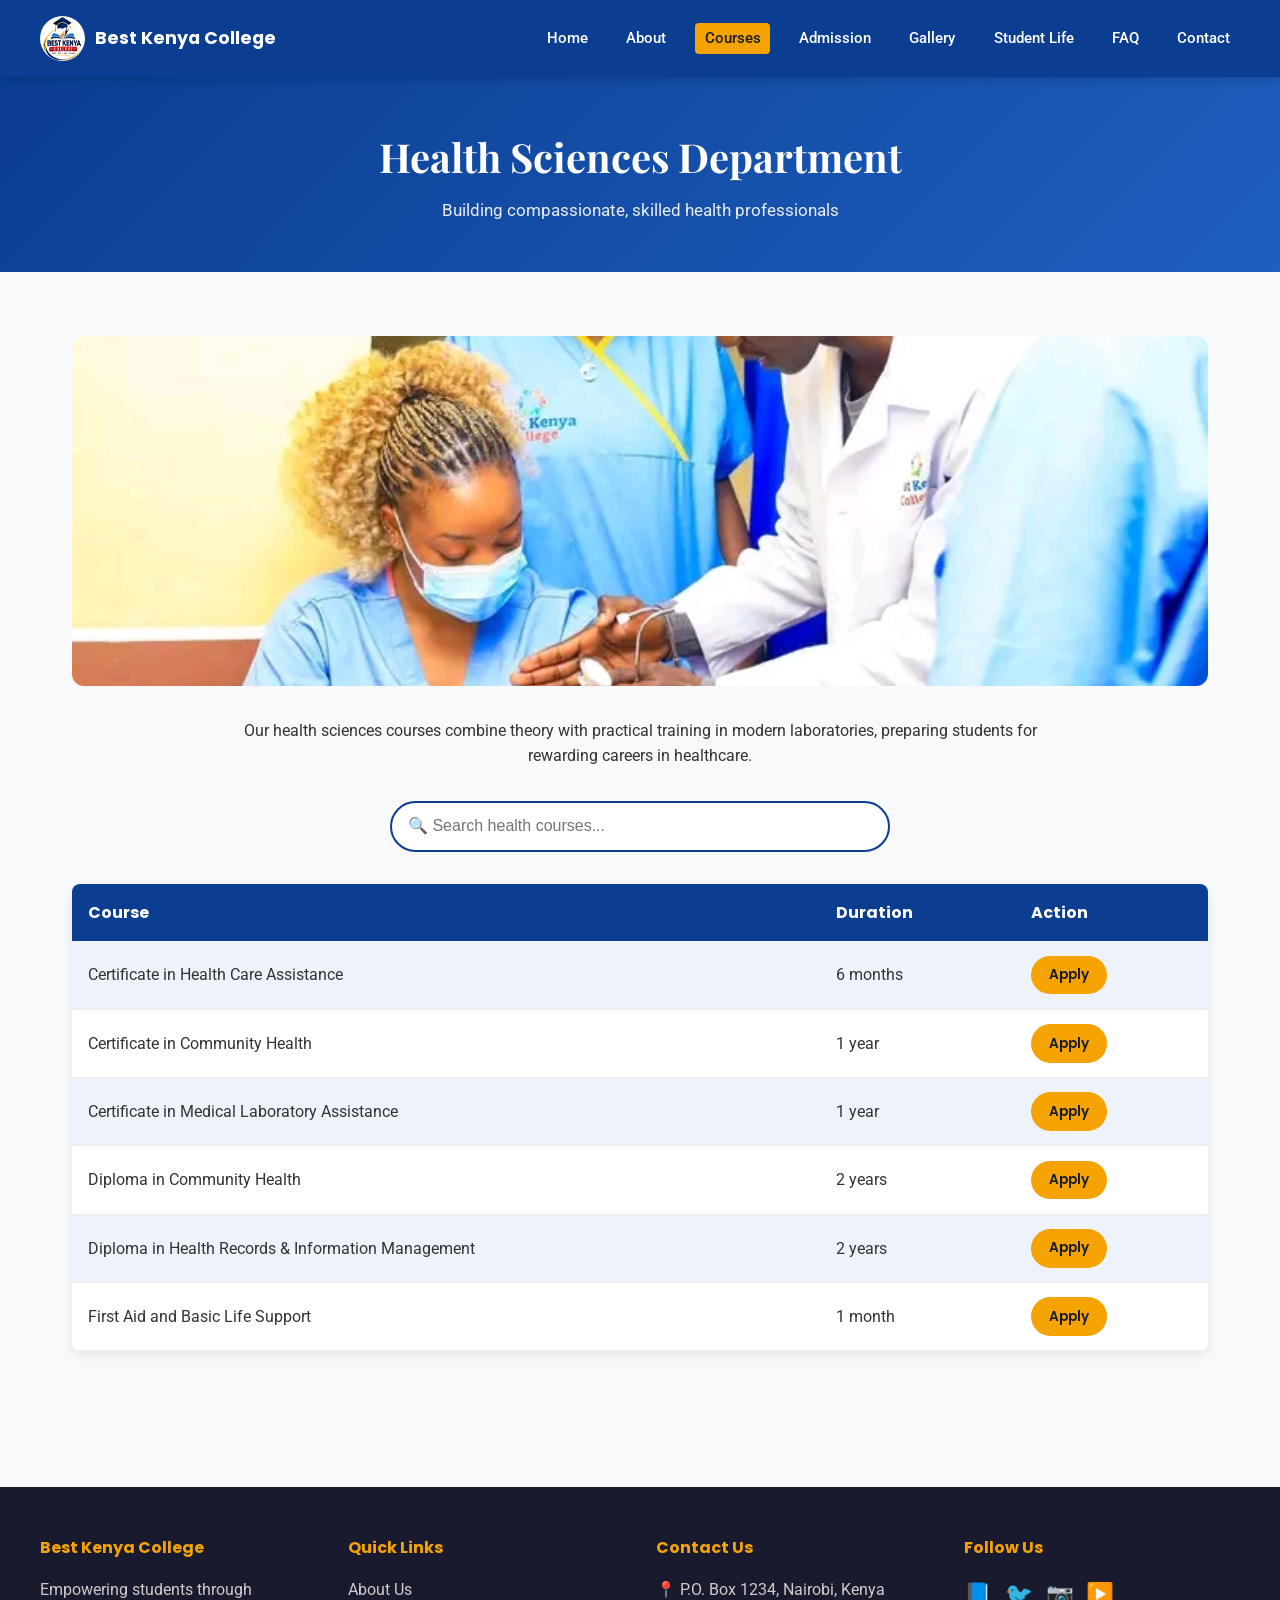
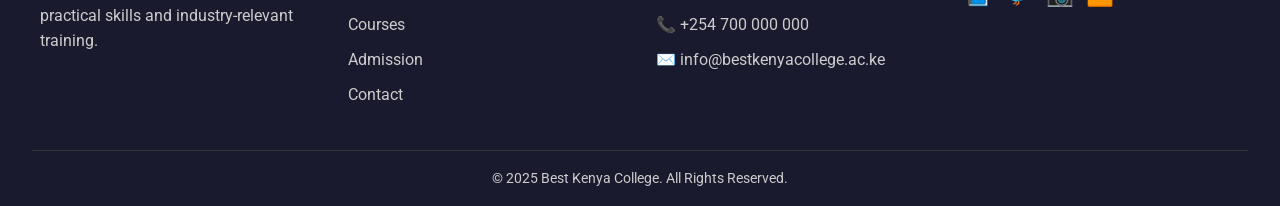
<file: health.html>
<!DOCTYPE html>
<html lang="en">
<head>
<meta charset="UTF-8">
<meta name="viewport" content="width=device-width, initial-scale=1.0">
<title>Health Sciences | Best Kenya College</title>
<link rel="stylesheet" href="css/style.css">
</head>
<body>

<nav class="navbar">
  <div class="nav-container">
    <div class="logo"><img src="images/logo.png" alt="Logo"><span>Best Kenya College</span></div>
    <button class="hamburger">☰</button>
    <ul class="nav-links">
      <li><a href="index.html">Home</a></li>
      <li><a href="about.html">About</a></li>
      <li><a href="courses.html" class="active">Courses</a></li>
      <li><a href="admission.html">Admission</a></li>
      <li><a href="gallery.html">Gallery</a></li>
      <li><a href="student-life.html">Student Life</a></li>
      <li><a href="faq.html">FAQ</a></li>
      <li><a href="contact.html">Contact</a></li>
    </ul>
  </div>
</nav>

<header class="page-header">
  <h1>Health Sciences Department</h1>
  <p>Building compassionate, skilled health professionals</p>
</header>

<section class="section">
  <img src="images/health.jpg" alt="Health Sciences" style="width:100%;max-height:350px;object-fit:cover;border-radius:12px;margin-bottom:2rem;">
  <p style="max-width:800px;margin:0 auto 2rem;text-align:center;">Our health sciences courses combine theory with practical training in modern laboratories, preparing students for rewarding careers in healthcare.</p>

  <div class="search-box">
    <input type="text" id="courseSearch" placeholder="🔍 Search health courses...">
  </div>

  <table>
    <tr><th>Course</th><th>Duration</th><th>Action</th></tr>
    <tr class="course-row"><td>Certificate in Health Care Assistance</td><td>6 months</td><td><a href="admission.html" class="btn btn-primary" style="padding:.4rem 1rem;font-size:.85rem;">Apply</a></td></tr>
    <tr class="course-row"><td>Certificate in Community Health</td><td>1 year</td><td><a href="admission.html" class="btn btn-primary" style="padding:.4rem 1rem;font-size:.85rem;">Apply</a></td></tr>
    <tr class="course-row"><td>Certificate in Medical Laboratory Assistance</td><td>1 year</td><td><a href="admission.html" class="btn btn-primary" style="padding:.4rem 1rem;font-size:.85rem;">Apply</a></td></tr>
    <tr class="course-row"><td>Diploma in Community Health</td><td>2 years</td><td><a href="admission.html" class="btn btn-primary" style="padding:.4rem 1rem;font-size:.85rem;">Apply</a></td></tr>
    <tr class="course-row"><td>Diploma in Health Records & Information Management</td><td>2 years</td><td><a href="admission.html" class="btn btn-primary" style="padding:.4rem 1rem;font-size:.85rem;">Apply</a></td></tr>
    <tr class="course-row"><td>First Aid and Basic Life Support</td><td>1 month</td><td><a href="admission.html" class="btn btn-primary" style="padding:.4rem 1rem;font-size:.85rem;">Apply</a></td></tr>
  </table>
</section>

<footer>
  <div class="footer-grid">
    <div><h4>Best Kenya College</h4><p>Empowering students through practical skills and industry-relevant training.</p></div>
    <div><h4>Quick Links</h4><ul><li><a href="about.html">About Us</a></li><li><a href="courses.html">Courses</a></li><li><a href="admission.html">Admission</a></li><li><a href="contact.html">Contact</a></li></ul></div>
    <div><h4>Contact Us</h4><ul><li>📍 P.O. Box 1234, Nairobi, Kenya</li><li>📞 +254 700 000 000</li><li>✉️ info@bestkenyacollege.ac.ke</li></ul></div>
    <div><h4>Follow Us</h4><div class="social-links"><a href="https://facebook.com" target="_blank">📘</a><a href="https://twitter.com" target="_blank">🐦</a><a href="https://instagram.com" target="_blank">📷</a><a href="https://youtube.com" target="_blank">▶️</a></div></div>
  </div>
  <div class="footer-bottom">© 2025 Best Kenya College. All Rights Reserved.</div>
</footer>

<button id="backToTop">↑</button>
<script src="js/script.js"></script>
</body>
</html>
</file>
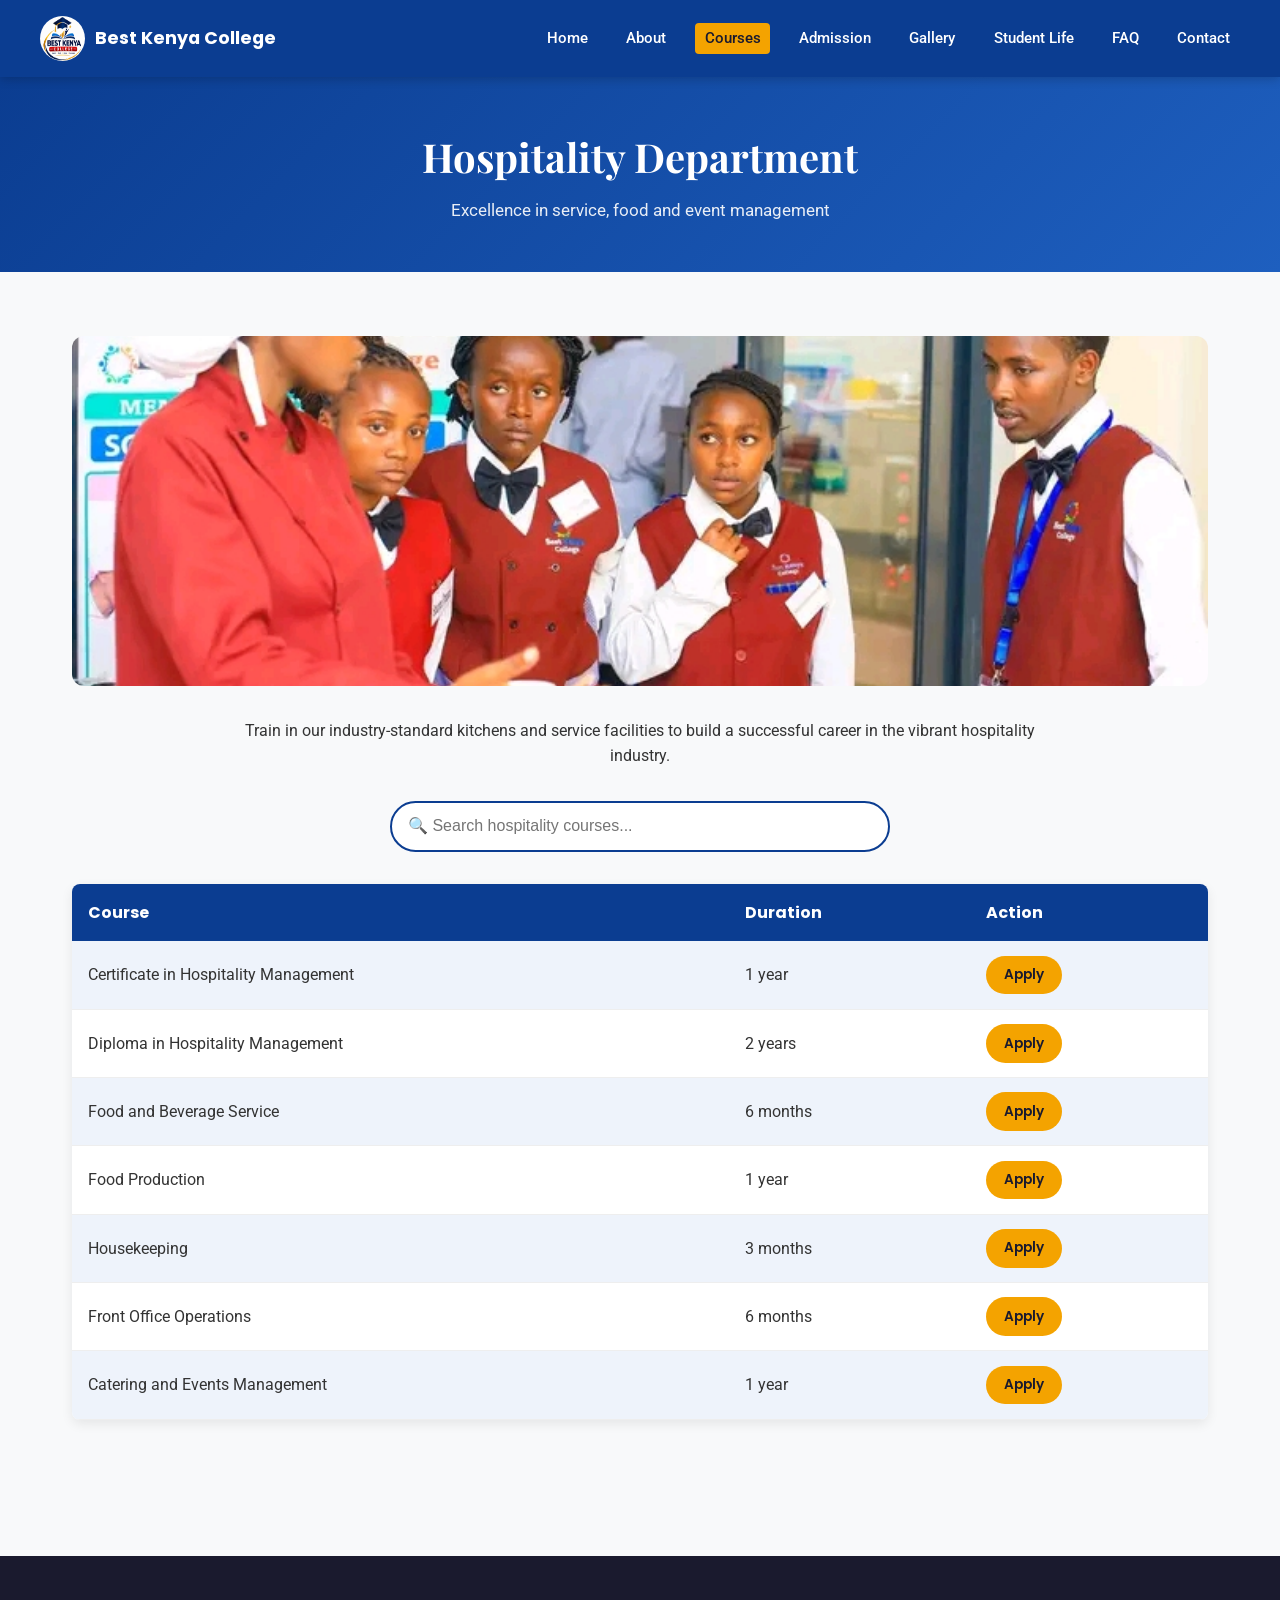
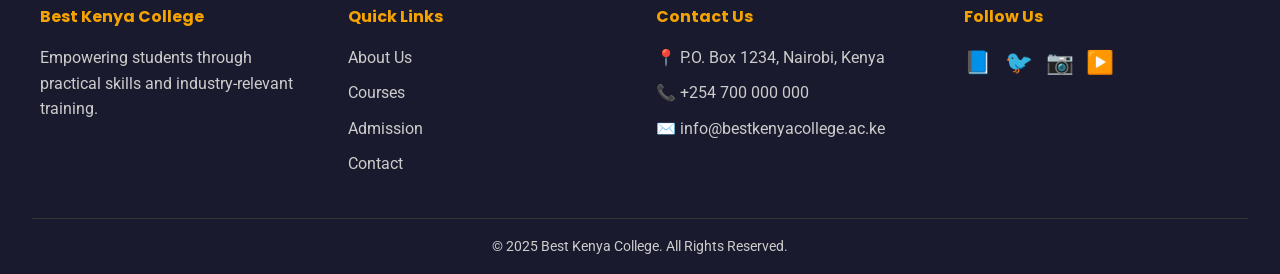
<file: hospitality.html>
<!DOCTYPE html>
<html lang="en">
<head>
<meta charset="UTF-8">
<meta name="viewport" content="width=device-width, initial-scale=1.0">
<title>Hospitality | Best Kenya College</title>
<link rel="stylesheet" href="css/style.css">
</head>
<body>

<nav class="navbar">
  <div class="nav-container">
    <div class="logo"><img src="images/logo.png" alt="Logo"><span>Best Kenya College</span></div>
    <button class="hamburger">☰</button>
    <ul class="nav-links">
      <li><a href="index.html">Home</a></li>
      <li><a href="about.html">About</a></li>
      <li><a href="courses.html" class="active">Courses</a></li>
      <li><a href="admission.html">Admission</a></li>
      <li><a href="gallery.html">Gallery</a></li>
      <li><a href="student-life.html">Student Life</a></li>
      <li><a href="faq.html">FAQ</a></li>
      <li><a href="contact.html">Contact</a></li>
    </ul>
  </div>
</nav>

<header class="page-header">
  <h1>Hospitality Department</h1>
  <p>Excellence in service, food and event management</p>
</header>

<section class="section">
  <img src="images/hospitality.jpg" alt="Hospitality" style="width:100%;max-height:350px;object-fit:cover;border-radius:12px;margin-bottom:2rem;">
  <p style="max-width:800px;margin:0 auto 2rem;text-align:center;">Train in our industry-standard kitchens and service facilities to build a successful career in the vibrant hospitality industry.</p>

  <div class="search-box">
    <input type="text" id="courseSearch" placeholder="🔍 Search hospitality courses...">
  </div>

  <table>
    <tr><th>Course</th><th>Duration</th><th>Action</th></tr>
    <tr class="course-row"><td>Certificate in Hospitality Management</td><td>1 year</td><td><a href="admission.html" class="btn btn-primary" style="padding:.4rem 1rem;font-size:.85rem;">Apply</a></td></tr>
    <tr class="course-row"><td>Diploma in Hospitality Management</td><td>2 years</td><td><a href="admission.html" class="btn btn-primary" style="padding:.4rem 1rem;font-size:.85rem;">Apply</a></td></tr>
    <tr class="course-row"><td>Food and Beverage Service</td><td>6 months</td><td><a href="admission.html" class="btn btn-primary" style="padding:.4rem 1rem;font-size:.85rem;">Apply</a></td></tr>
    <tr class="course-row"><td>Food Production</td><td>1 year</td><td><a href="admission.html" class="btn btn-primary" style="padding:.4rem 1rem;font-size:.85rem;">Apply</a></td></tr>
    <tr class="course-row"><td>Housekeeping</td><td>3 months</td><td><a href="admission.html" class="btn btn-primary" style="padding:.4rem 1rem;font-size:.85rem;">Apply</a></td></tr>
    <tr class="course-row"><td>Front Office Operations</td><td>6 months</td><td><a href="admission.html" class="btn btn-primary" style="padding:.4rem 1rem;font-size:.85rem;">Apply</a></td></tr>
    <tr class="course-row"><td>Catering and Events Management</td><td>1 year</td><td><a href="admission.html" class="btn btn-primary" style="padding:.4rem 1rem;font-size:.85rem;">Apply</a></td></tr>
  </table>
</section>

<footer>
  <div class="footer-grid">
    <div><h4>Best Kenya College</h4><p>Empowering students through practical skills and industry-relevant training.</p></div>
    <div><h4>Quick Links</h4><ul><li><a href="about.html">About Us</a></li><li><a href="courses.html">Courses</a></li><li><a href="admission.html">Admission</a></li><li><a href="contact.html">Contact</a></li></ul></div>
    <div><h4>Contact Us</h4><ul><li>📍 P.O. Box 1234, Nairobi, Kenya</li><li>📞 +254 700 000 000</li><li>✉️ info@bestkenyacollege.ac.ke</li></ul></div>
    <div><h4>Follow Us</h4><div class="social-links"><a href="https://facebook.com" target="_blank">📘</a><a href="https://twitter.com" target="_blank">🐦</a><a href="https://instagram.com" target="_blank">📷</a><a href="https://youtube.com" target="_blank">▶️</a></div></div>
  </div>
  <div class="footer-bottom">© 2025 Best Kenya College. All Rights Reserved.</div>
</footer>

<button id="backToTop">↑</button>
<script src="js/script.js"></script>
</body>
</html>
</file>
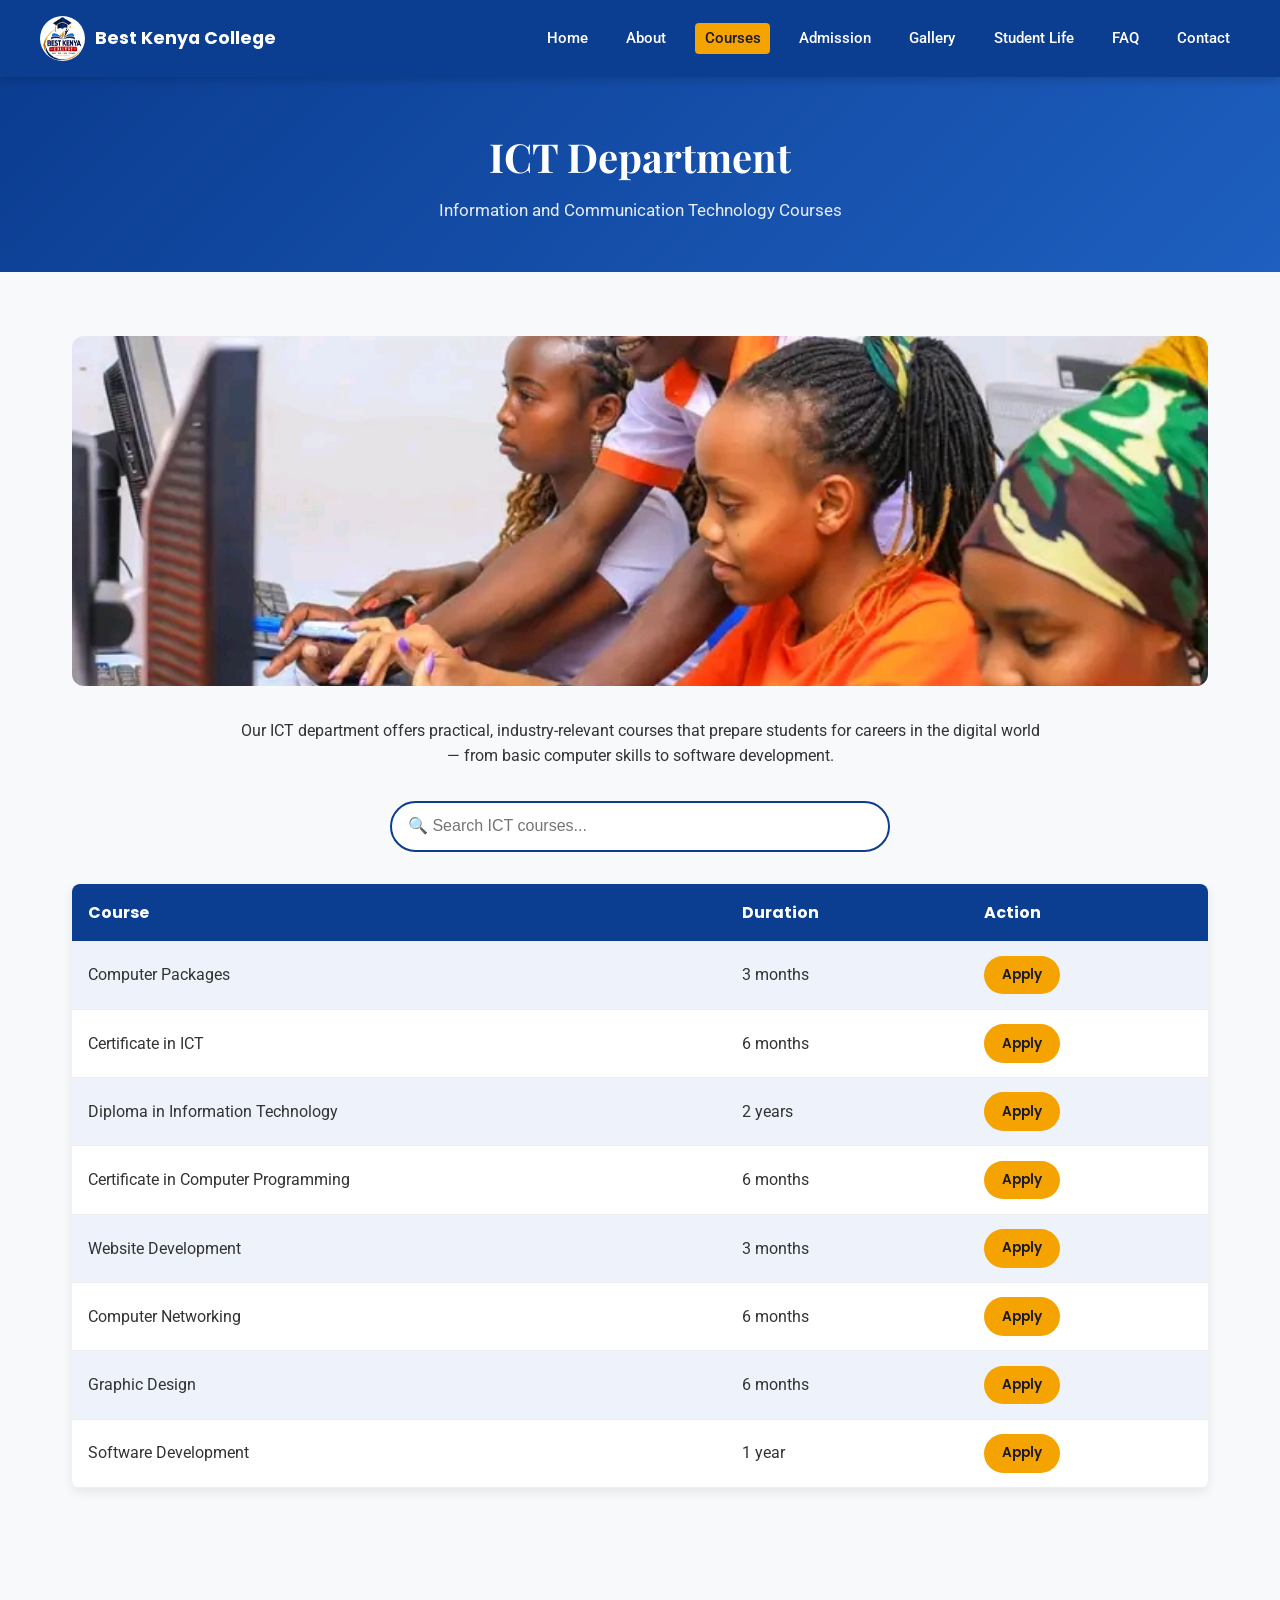
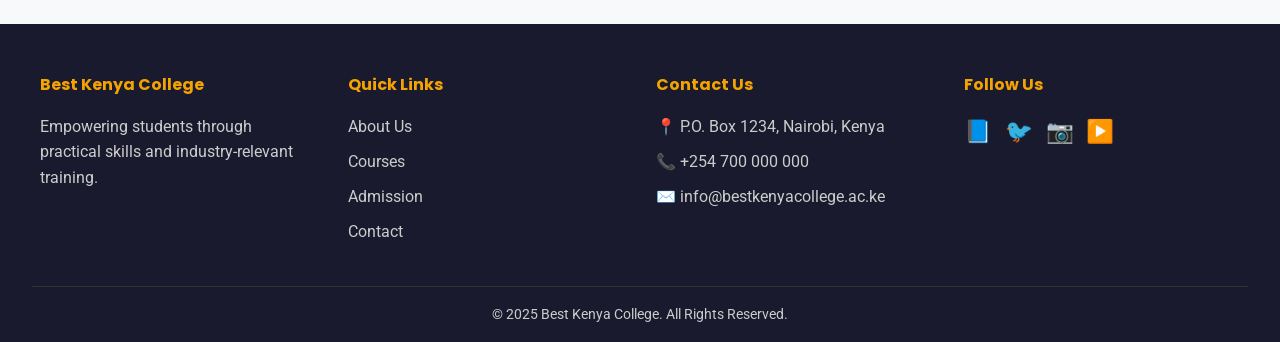
<file: ict.html>
<!DOCTYPE html>
<html lang="en">
<head>
<meta charset="UTF-8">
<meta name="viewport" content="width=device-width, initial-scale=1.0">
<title>ICT Courses | Best Kenya College</title>
<link rel="stylesheet" href="css/style.css">
</head>
<body>

<nav class="navbar">
  <div class="nav-container">
    <div class="logo"><img src="images/logo.png" alt="Logo"><span>Best Kenya College</span></div>
    <button class="hamburger">☰</button>
    <ul class="nav-links">
      <li><a href="index.html">Home</a></li>
      <li><a href="about.html">About</a></li>
      <li><a href="courses.html" class="active">Courses</a></li>
      <li><a href="admission.html">Admission</a></li>
      <li><a href="gallery.html">Gallery</a></li>
      <li><a href="student-life.html">Student Life</a></li>
      <li><a href="faq.html">FAQ</a></li>
      <li><a href="contact.html">Contact</a></li>
    </ul>
  </div>
</nav>

<header class="page-header">
  <h1>ICT Department</h1>
  <p>Information and Communication Technology Courses</p>
</header>

<section class="section">
  <img src="images/ict.jpg" alt="ICT Department" style="width:100%;max-height:350px;object-fit:cover;border-radius:12px;margin-bottom:2rem;">
  <p style="max-width:800px;margin:0 auto 2rem;text-align:center;">Our ICT department offers practical, industry-relevant courses that prepare students for careers in the digital world — from basic computer skills to software development.</p>

  <div class="search-box">
    <input type="text" id="courseSearch" placeholder="🔍 Search ICT courses...">
  </div>

  <table>
    <tr><th>Course</th><th>Duration</th><th>Action</th></tr>
    <tr class="course-row"><td>Computer Packages</td><td>3 months</td><td><a href="admission.html" class="btn btn-primary" style="padding:.4rem 1rem;font-size:.85rem;">Apply</a></td></tr>
    <tr class="course-row"><td>Certificate in ICT</td><td>6 months</td><td><a href="admission.html" class="btn btn-primary" style="padding:.4rem 1rem;font-size:.85rem;">Apply</a></td></tr>
    <tr class="course-row"><td>Diploma in Information Technology</td><td>2 years</td><td><a href="admission.html" class="btn btn-primary" style="padding:.4rem 1rem;font-size:.85rem;">Apply</a></td></tr>
    <tr class="course-row"><td>Certificate in Computer Programming</td><td>6 months</td><td><a href="admission.html" class="btn btn-primary" style="padding:.4rem 1rem;font-size:.85rem;">Apply</a></td></tr>
    <tr class="course-row"><td>Website Development</td><td>3 months</td><td><a href="admission.html" class="btn btn-primary" style="padding:.4rem 1rem;font-size:.85rem;">Apply</a></td></tr>
    <tr class="course-row"><td>Computer Networking</td><td>6 months</td><td><a href="admission.html" class="btn btn-primary" style="padding:.4rem 1rem;font-size:.85rem;">Apply</a></td></tr>
    <tr class="course-row"><td>Graphic Design</td><td>6 months</td><td><a href="admission.html" class="btn btn-primary" style="padding:.4rem 1rem;font-size:.85rem;">Apply</a></td></tr>
    <tr class="course-row"><td>Software Development</td><td>1 year</td><td><a href="admission.html" class="btn btn-primary" style="padding:.4rem 1rem;font-size:.85rem;">Apply</a></td></tr>
  </table>
</section>

<footer>
  <div class="footer-grid">
    <div><h4>Best Kenya College</h4><p>Empowering students through practical skills and industry-relevant training.</p></div>
    <div><h4>Quick Links</h4><ul><li><a href="about.html">About Us</a></li><li><a href="courses.html">Courses</a></li><li><a href="admission.html">Admission</a></li><li><a href="contact.html">Contact</a></li></ul></div>
    <div><h4>Contact Us</h4><ul><li>📍 P.O. Box 1234, Nairobi, Kenya</li><li>📞 +254 700 000 000</li><li>✉️ info@bestkenyacollege.ac.ke</li></ul></div>
    <div><h4>Follow Us</h4><div class="social-links"><a href="https://facebook.com" target="_blank">📘</a><a href="https://twitter.com" target="_blank">🐦</a><a href="https://instagram.com" target="_blank">📷</a><a href="https://youtube.com" target="_blank">▶️</a></div></div>
  </div>
  <div class="footer-bottom">© 2025 Best Kenya College. All Rights Reserved.</div>
</footer>

<button id="backToTop">↑</button>
<script src="js/script.js"></script>
</body>
</html>
</file>
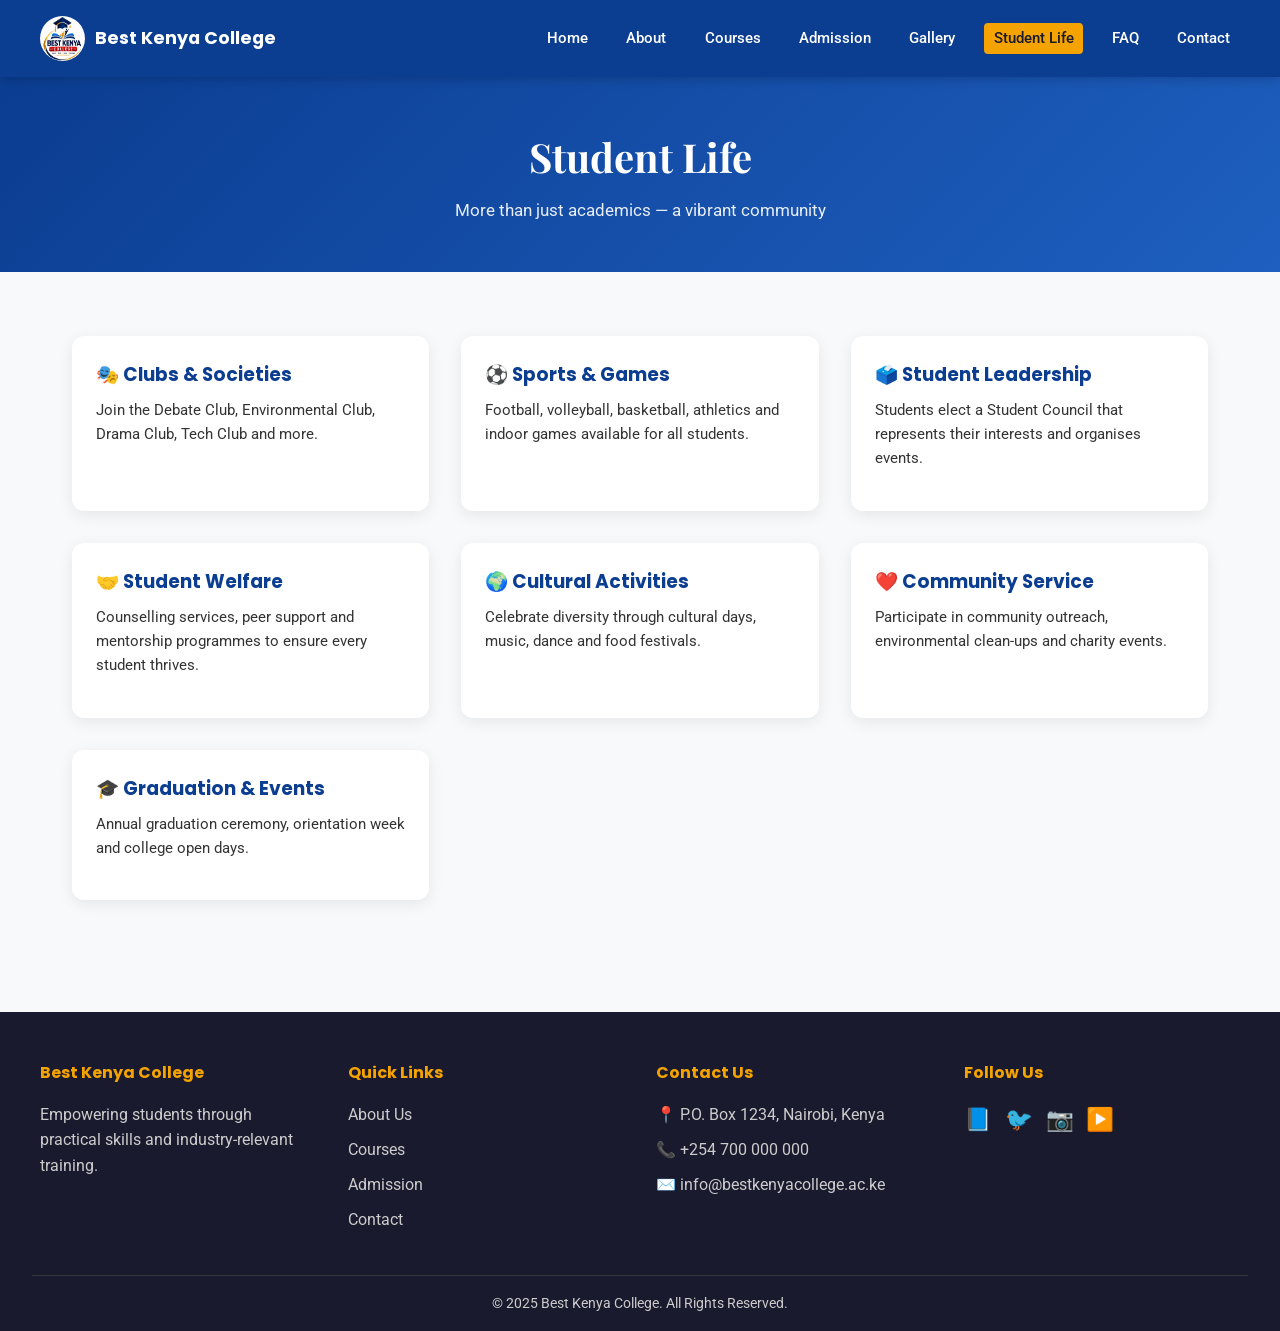
<file: student-life.html>
<!DOCTYPE html>
<html lang="en">
<head>
<meta charset="UTF-8">
<meta name="viewport" content="width=device-width, initial-scale=1.0">
<title>Student Life | Best Kenya College</title>
<link rel="stylesheet" href="css/style.css">
</head>
<body>

<nav class="navbar">
  <div class="nav-container">
    <div class="logo"><img src="images/logo.png" alt="Logo"><span>Best Kenya College</span></div>
    <button class="hamburger">☰</button>
    <ul class="nav-links">
      <li><a href="index.html">Home</a></li>
      <li><a href="about.html">About</a></li>
      <li><a href="courses.html">Courses</a></li>
      <li><a href="admission.html">Admission</a></li>
      <li><a href="gallery.html">Gallery</a></li>
      <li><a href="student-life.html" class="active">Student Life</a></li>
      <li><a href="faq.html">FAQ</a></li>
      <li><a href="contact.html">Contact</a></li>
    </ul>
  </div>
</nav>

<header class="page-header">
  <h1>Student Life</h1>
  <p>More than just academics — a vibrant community</p>
</header>

<section class="section">
  <div class="grid">
    <div class="card"><div class="card-body"><h3>🎭 Clubs & Societies</h3><p>Join the Debate Club, Environmental Club, Drama Club, Tech Club and more.</p></div></div>
    <div class="card"><div class="card-body"><h3>⚽ Sports & Games</h3><p>Football, volleyball, basketball, athletics and indoor games available for all students.</p></div></div>
    <div class="card"><div class="card-body"><h3>🗳️ Student Leadership</h3><p>Students elect a Student Council that represents their interests and organises events.</p></div></div>
    <div class="card"><div class="card-body"><h3>🤝 Student Welfare</h3><p>Counselling services, peer support and mentorship programmes to ensure every student thrives.</p></div></div>
    <div class="card"><div class="card-body"><h3>🌍 Cultural Activities</h3><p>Celebrate diversity through cultural days, music, dance and food festivals.</p></div></div>
    <div class="card"><div class="card-body"><h3>❤️ Community Service</h3><p>Participate in community outreach, environmental clean-ups and charity events.</p></div></div>
    <div class="card"><div class="card-body"><h3>🎓 Graduation & Events</h3><p>Annual graduation ceremony, orientation week and college open days.</p></div></div>
  </div>
</section>

<footer>
  <div class="footer-grid">
    <div><h4>Best Kenya College</h4><p>Empowering students through practical skills and industry-relevant training.</p></div>
    <div><h4>Quick Links</h4><ul><li><a href="about.html">About Us</a></li><li><a href="courses.html">Courses</a></li><li><a href="admission.html">Admission</a></li><li><a href="contact.html">Contact</a></li></ul></div>
    <div><h4>Contact Us</h4><ul><li>📍 P.O. Box 1234, Nairobi, Kenya</li><li>📞 +254 700 000 000</li><li>✉️ info@bestkenyacollege.ac.ke</li></ul></div>
    <div><h4>Follow Us</h4><div class="social-links"><a href="https://facebook.com" target="_blank">📘</a><a href="https://twitter.com" target="_blank">🐦</a><a href="https://instagram.com" target="_blank">📷</a><a href="https://youtube.com" target="_blank">▶️</a></div></div>
  </div>
  <div class="footer-bottom">© 2025 Best Kenya College. All Rights Reserved.</div>
</footer>

<button id="backToTop">↑</button>
<script src="js/script.js"></script>
</body>
</html>
</file>
<file: css/style.css>
/* ===== BEST KENYA COLLEGE - MAIN STYLESHEET ===== */
@import url('https://fonts.googleapis.com/css2?family=Poppins:wght@300;400;600;700&family=Playfair+Display:wght@700&family=Roboto:wght@300;400;500&display=swap');

:root {
  --primary: #0b3d91;
  --secondary: #f4a300;
  --accent: #e63946;
  --dark: #1a1a2e;
  --light: #f8f9fa;
  --text: #333;
  --white: #fff;
}

* { margin: 0; padding: 0; box-sizing: border-box; }

body {
  font-family: 'Roboto', sans-serif;
  color: var(--text);
  line-height: 1.6;
  background: var(--light);
}

h1, h2, h3 { font-family: 'Poppins', sans-serif; }
h1 { font-size: 2.5rem; }
h2 { font-size: 2rem; margin-bottom: 1rem; }

a { color: var(--primary); text-decoration: none; transition: color 0.3s; }
a:hover { color: var(--secondary); }

img { max-width: 100%; display: block; }

/* ===== NAVIGATION ===== */
.navbar {
  background: var(--primary);
  padding: 1rem 2rem;
  position: sticky;
  top: 0;
  z-index: 1000;
  box-shadow: 0 2px 10px rgba(0,0,0,0.2);
}
.nav-container {
  display: flex;
  justify-content: space-between;
  align-items: center;
  max-width: 1200px;
  margin: 0 auto;
}
.logo { display: flex; align-items: center; gap: 10px; color: var(--white); }
.logo img { width: 45px; height: 45px; border-radius: 50%; background: var(--secondary); }
.logo span { font-family: 'Poppins', sans-serif; font-weight: 700; font-size: 1.1rem; }

.nav-links { display: flex; list-style: none; gap: 1.2rem; }
.nav-links a {
  color: var(--white);
  font-weight: 500;
  padding: 0.4rem 0.6rem;
  border-radius: 4px;
  font-size: 0.95rem;
}
.nav-links a:hover, .nav-links a.active {
  background: var(--secondary);
  color: var(--dark);
}
.hamburger {
  display: none;
  background: none;
  border: none;
  color: var(--white);
  font-size: 1.8rem;
  cursor: pointer;
}

/* ===== HERO / SLIDESHOW ===== */
.hero {
  position: relative;
  height: 500px;
  overflow: hidden;
}
.slide {
  position: absolute;
  inset: 0;
  opacity: 0;
  transition: opacity 1s ease-in-out;
  background-size: cover;
  background-position: center;
}
.slide.active { opacity: 1; }
.slide::after {
  content: '';
  position: absolute;
  inset: 0;
  background: rgba(11, 61, 145, 0.6);
}
.hero-text {
  position: absolute;
  inset: 0;
  display: flex;
  flex-direction: column;
  justify-content: center;
  align-items: center;
  text-align: center;
  color: var(--white);
  padding: 1rem;
  z-index: 2;
  animation: fadeIn 1.5s ease-in;
}
.hero-text h1 { font-family: 'Playfair Display', serif; font-size: 3rem; margin-bottom: 1rem; text-shadow: 2px 2px 8px rgba(0,0,0,0.6); }
.hero-text p { font-size: 1.2rem; max-width: 700px; margin-bottom: 2rem; }

/* ===== BUTTONS ===== */
.btn {
  display: inline-block;
  padding: 0.8rem 2rem;
  border-radius: 30px;
  font-weight: 600;
  font-family: 'Poppins', sans-serif;
  border: 2px solid transparent;
  cursor: pointer;
  transition: all 0.3s ease;
  text-decoration: none;
}
.btn-primary { background: var(--secondary); color: var(--dark); }
.btn-primary:hover {
  background: var(--accent);
  color: var(--white);
  transform: scale(1.08);
  box-shadow: 0 8px 20px rgba(230,57,70,0.4);
}
.btn-outline { background: transparent; color: var(--white); border-color: var(--white); }
.btn-outline:hover { background: var(--white); color: var(--primary); transform: scale(1.08); }
.btn-block { width: 100%; }

/* ===== SECTIONS ===== */
.section {
  padding: 4rem 2rem;
  max-width: 1200px;
  margin: 0 auto;
}
.section-title {
  text-align: center;
  margin-bottom: 3rem;
  color: var(--primary);
  position: relative;
}
.section-title::after {
  content: '';
  display: block;
  width: 80px;
  height: 4px;
  background: var(--secondary);
  margin: 0.8rem auto 0;
  border-radius: 2px;
}

/* ===== CARDS / GRID ===== */
.grid {
  display: grid;
  grid-template-columns: repeat(auto-fit, minmax(280px, 1fr));
  gap: 2rem;
}
.card {
  background: var(--white);
  border-radius: 12px;
  overflow: hidden;
  box-shadow: 0 4px 15px rgba(0,0,0,0.08);
  transition: transform 0.3s ease, box-shadow 0.3s ease;
  animation: fadeInUp 0.6s ease both;
}
.card:hover {
  transform: translateY(-8px);
  box-shadow: 0 12px 30px rgba(11,61,145,0.25);
}
.card img {
  width: 100%;
  height: 200px;
  object-fit: cover;
  transition: transform 0.5s ease;
}
.card:hover img { transform: scale(1.08); }
.card-body { padding: 1.5rem; }
.card-body h3 { color: var(--primary); margin-bottom: 0.5rem; }
.card-body p { margin-bottom: 1rem; font-size: 0.95rem; }

/* ===== TABLES ===== */
table {
  width: 100%;
  border-collapse: collapse;
  margin: 1.5rem 0;
  background: var(--white);
  border-radius: 8px;
  overflow: hidden;
  box-shadow: 0 4px 12px rgba(0,0,0,0.08);
}
th {
  background: var(--primary);
  color: var(--white);
  padding: 1rem;
  text-align: left;
  font-family: 'Poppins', sans-serif;
}
td { padding: 0.9rem 1rem; border-bottom: 1px solid #eee; }
tr:nth-child(even) { background: #eef3fb; }
tr:hover { background: #dce7f7; }

/* ===== FORMS ===== */
.form-group { margin-bottom: 1.2rem; }
.form-group label { display: block; margin-bottom: 0.4rem; font-weight: 600; }
.form-group input,
.form-group select,
.form-group textarea {
  width: 100%;
  padding: 0.8rem;
  border: 2px solid #ddd;
  border-radius: 8px;
  font-family: 'Roboto', sans-serif;
  font-size: 1rem;
  transition: border 0.3s;
}
.form-group input:focus,
.form-group select:focus,
.form-group textarea:focus {
  outline: none;
  border-color: var(--secondary);
}
.error { color: var(--accent); font-size: 0.85rem; display: block; margin-top: 0.2rem; }
.success-msg {
  background: #d4edda;
  color: #155724;
  padding: 1rem;
  border-radius: 8px;
  margin-bottom: 1rem;
  border-left: 5px solid #28a745;
}
.error-msg {
  background: #f8d7da;
  color: #721c24;
  padding: 1rem;
  border-radius: 8px;
  margin-bottom: 1rem;
  border-left: 5px solid var(--accent);
}

/* ===== FAQ ACCORDION ===== */
.faq-item {
  background: var(--white);
  margin-bottom: 1rem;
  border-radius: 8px;
  box-shadow: 0 2px 8px rgba(0,0,0,0.07);
  overflow: hidden;
}
.faq-question {
  width: 100%;
  text-align: left;
  padding: 1.2rem;
  background: var(--white);
  border: none;
  font-size: 1.05rem;
  font-weight: 600;
  font-family: 'Poppins', sans-serif;
  color: var(--primary);
  cursor: pointer;
  display: flex;
  justify-content: space-between;
  align-items: center;
  transition: background 0.3s;
}
.faq-question:hover { background: #eef3fb; }
.faq-question .icon { font-size: 1.4rem; transition: transform 0.3s; }
.faq-item.open .faq-question .icon { transform: rotate(45deg); }
.faq-answer {
  max-height: 0;
  overflow: hidden;
  transition: max-height 0.4s ease, padding 0.3s ease;
  padding: 0 1.2rem;
}
.faq-item.open .faq-answer { max-height: 300px; padding: 0 1.2rem 1.2rem; }

/* ===== GALLERY ===== */
.gallery-grid {
  display: grid;
  grid-template-columns: repeat(auto-fit, minmax(240px, 1fr));
  gap: 1rem;
}
.gallery-item {
  position: relative;
  overflow: hidden;
  border-radius: 10px;
  cursor: pointer;
  box-shadow: 0 4px 12px rgba(0,0,0,0.1);
}
.gallery-item img {
  width: 100%;
  height: 220px;
  object-fit: cover;
  transition: transform 0.5s ease, filter 0.4s ease;
}
.gallery-item:hover img { transform: scale(1.12); filter: brightness(0.7); }
.gallery-item::after {
  content: '🔍 View';
  position: absolute;
  inset: 0;
  display: flex;
  align-items: center;
  justify-content: center;
  color: var(--white);
  font-weight: 700;
  font-size: 1.1rem;
  opacity: 0;
  transition: opacity 0.4s;
}
.gallery-item:hover::after { opacity: 1; }

/* Lightbox */
.lightbox {
  display: none;
  position: fixed;
  inset: 0;
  background: rgba(0,0,0,0.9);
  z-index: 2000;
  align-items: center;
  justify-content: center;
  padding: 2rem;
}
.lightbox.active { display: flex; animation: fadeIn 0.3s; }
.lightbox img { max-width: 90%; max-height: 85vh; border-radius: 8px; }
.lightbox-close {
  position: absolute;
  top: 20px;
  right: 30px;
  color: var(--white);
  font-size: 2.5rem;
  cursor: pointer;
  border: none;
  background: none;
}
.lightbox-close:hover { color: var(--secondary); }

/* ===== FOOTER ===== */
footer {
  background: var(--dark);
  color: #ccc;
  padding: 3rem 2rem 1rem;
  margin-top: 3rem;
}
.footer-grid {
  display: grid;
  grid-template-columns: repeat(auto-fit, minmax(220px, 1fr));
  gap: 2rem;
  max-width: 1200px;
  margin: 0 auto;
}
.footer-grid h4 { color: var(--secondary); margin-bottom: 1rem; font-family: 'Poppins', sans-serif; }
.footer-grid ul { list-style: none; }
.footer-grid li { margin-bottom: 0.6rem; }
.footer-grid a { color: #ccc; }
.footer-grid a:hover { color: var(--secondary); }
.social-links a {
  display: inline-block;
  margin-right: 0.8rem;
  font-size: 1.4rem;
  color: var(--secondary);
  transition: transform 0.3s;
}
.social-links a:hover { transform: translateY(-4px); }
.footer-bottom {
  text-align: center;
  border-top: 1px solid #333;
  margin-top: 2rem;
  padding-top: 1rem;
  font-size: 0.9rem;
}

/* ===== BACK TO TOP ===== */
#backToTop {
  position: fixed;
  bottom: 30px;
  right: 30px;
  background: var(--secondary);
  color: var(--dark);
  border: none;
  width: 50px;
  height: 50px;
  border-radius: 50%;
  font-size: 1.4rem;
  cursor: pointer;
  display: none;
  z-index: 999;
  transition: background 0.3s, transform 0.3s;
  box-shadow: 0 4px 12px rgba(0,0,0,0.3);
}
#backToTop:hover { background: var(--accent); color: var(--white); transform: translateY(-5px); }
#backToTop.show { display: block; animation: fadeIn 0.4s; }

/* ===== PAGE HEADER (inner pages) ===== */
.page-header {
  background: linear-gradient(135deg, var(--primary), #1e5fbf);
  color: var(--white);
  padding: 3rem 2rem;
  text-align: center;
}
.page-header h1 { font-family: 'Playfair Display', serif; font-size: 2.5rem; }
.page-header p { margin-top: 0.5rem; font-size: 1.05rem; opacity: 0.9; }

/* ===== SEARCH ===== */
.search-box {
  max-width: 500px;
  margin: 0 auto 2rem;
  display: flex;
  gap: 0.5rem;
}
.search-box input {
  flex: 1;
  padding: 0.9rem 1rem;
  border: 2px solid var(--primary);
  border-radius: 30px;
  font-size: 1rem;
}

/* ===== ANIMATIONS ===== */
@keyframes fadeIn { from { opacity: 0; } to { opacity: 1; } }
@keyframes fadeInUp {
  from { opacity: 0; transform: translateY(30px); }
  to { opacity: 1; transform: translateY(0); }
}
@keyframes slideInLeft {
  from { opacity: 0; transform: translateX(-50px); }
  to { opacity: 1; transform: translateX(0); }
}
.fade-in { animation: fadeIn 1.2s ease both; }
.slide-in { animation: slideInLeft 1s ease both; }

/* ===== RESPONSIVE ===== */
@media (max-width: 900px) {
  .hamburger { display: block; }
  .nav-links {
    position: absolute;
    top: 100%;
    left: 0;
    right: 0;
    background: var(--primary);
    flex-direction: column;
    padding: 1rem 2rem;
    gap: 0.5rem;
    max-height: 0;
    overflow: hidden;
    transition: max-height 0.4s ease;
  }
  .nav-links.open { max-height: 600px; }
  .hero-text h1 { font-size: 2rem; }
  .section { padding: 2.5rem 1rem; }
}
@media (max-width: 600px) {
  h1 { font-size: 1.8rem; }
  h2 { font-size: 1.4rem; }
  .hero { height: 400px; }
  .hero-text h1 { font-size: 1.6rem; }
  .hero-text p { font-size: 0.95rem; }
}
</file>
